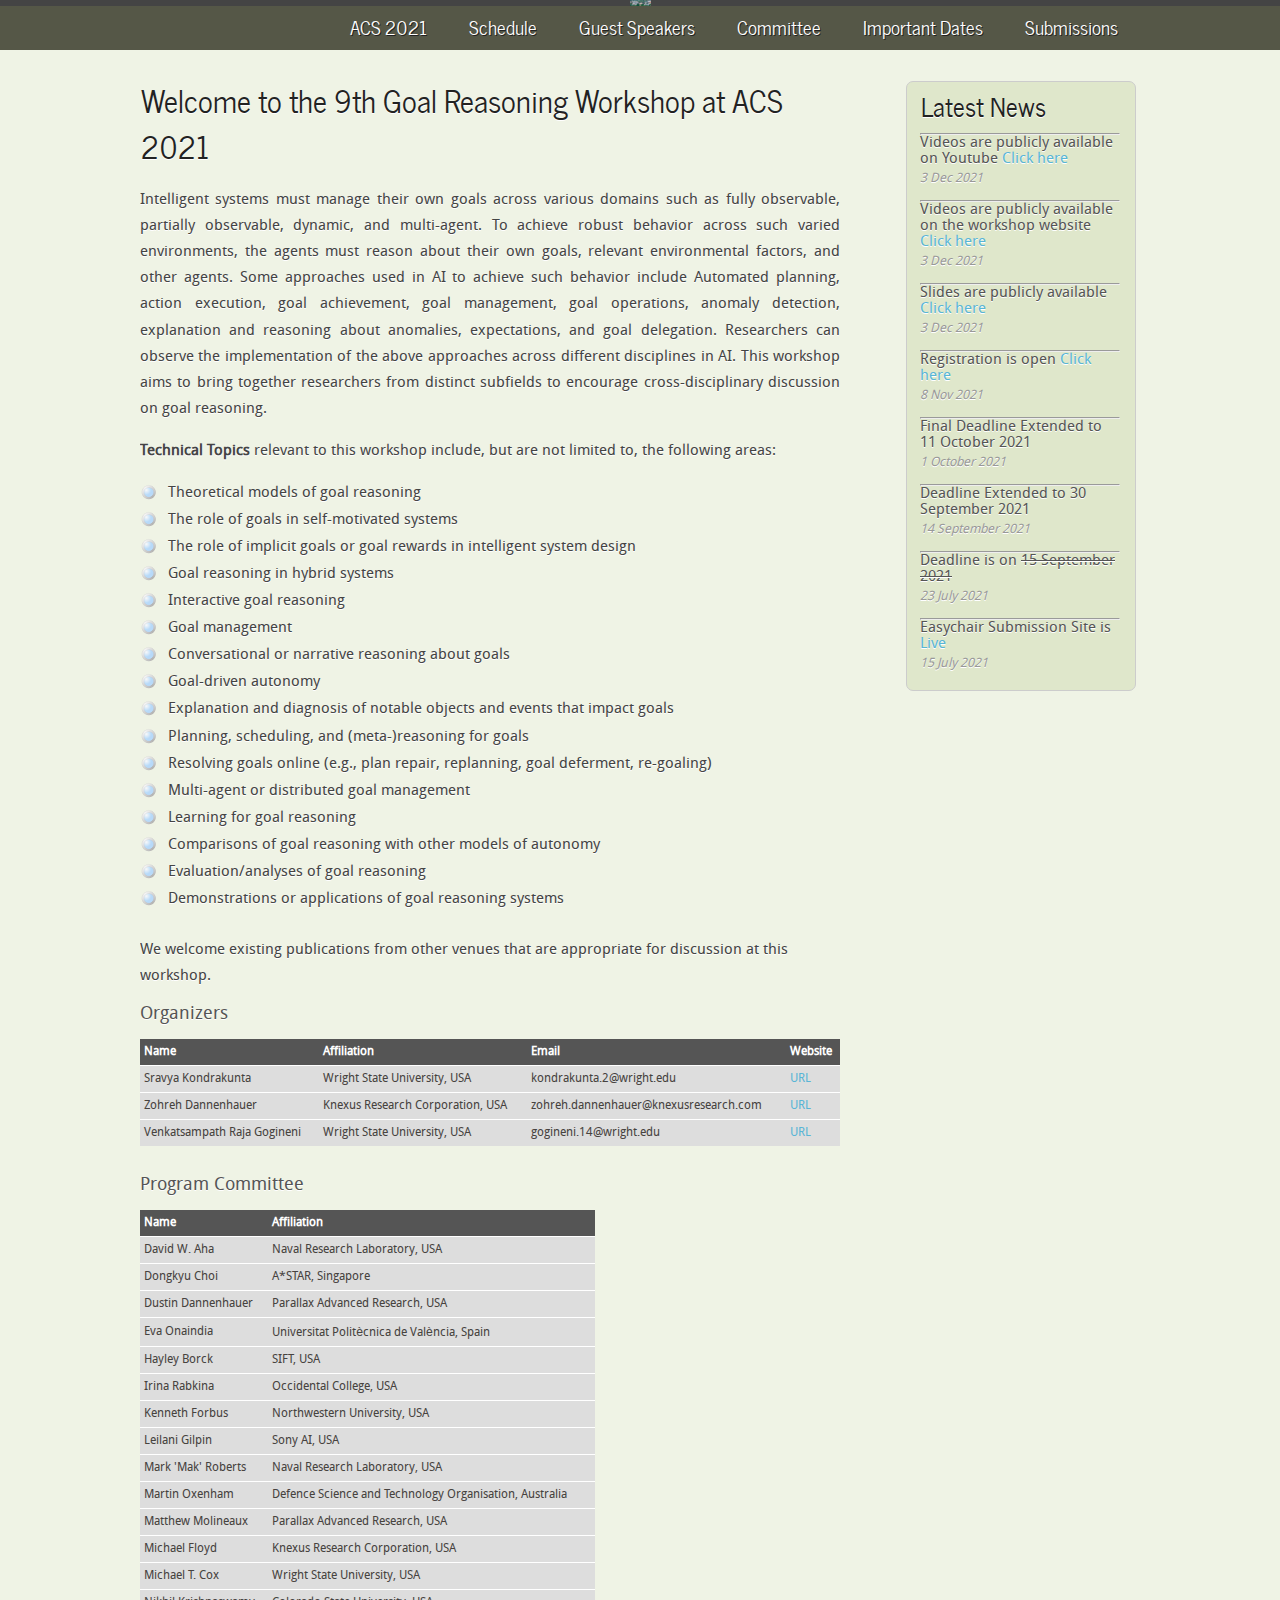
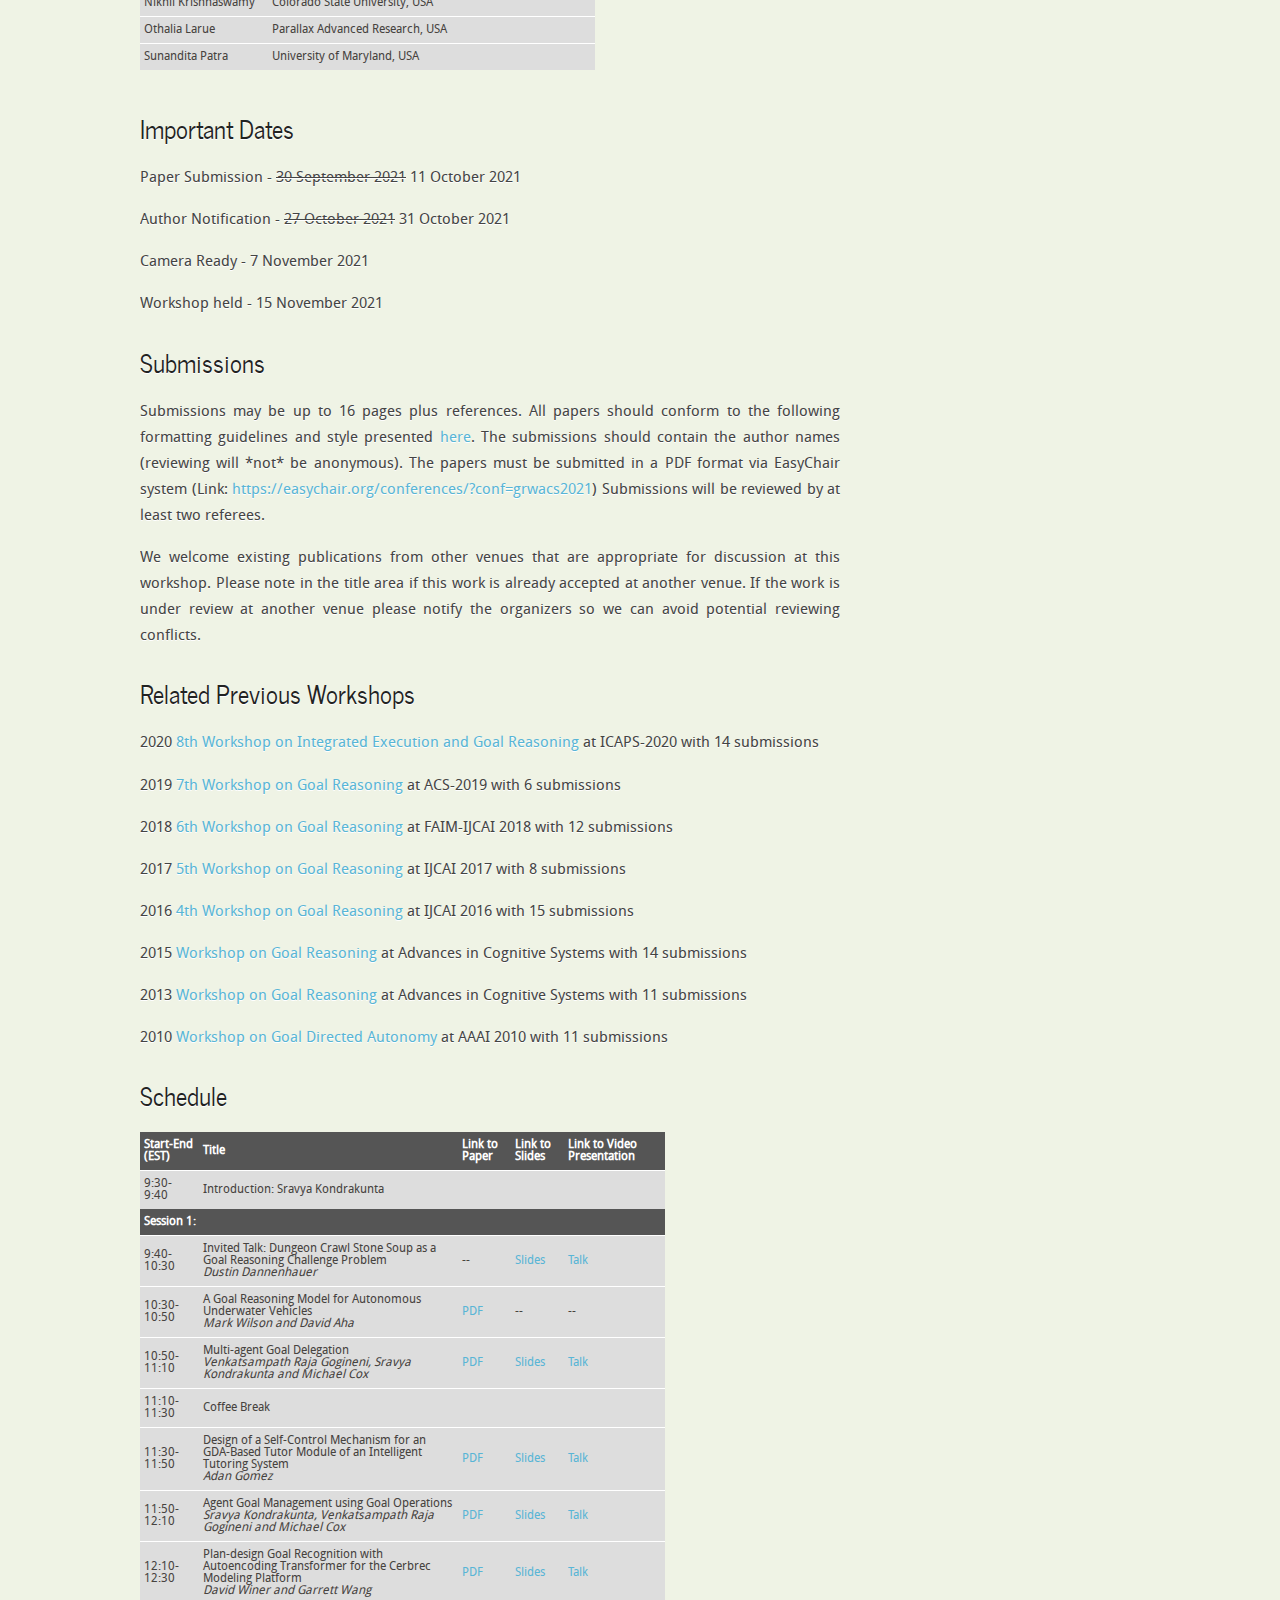
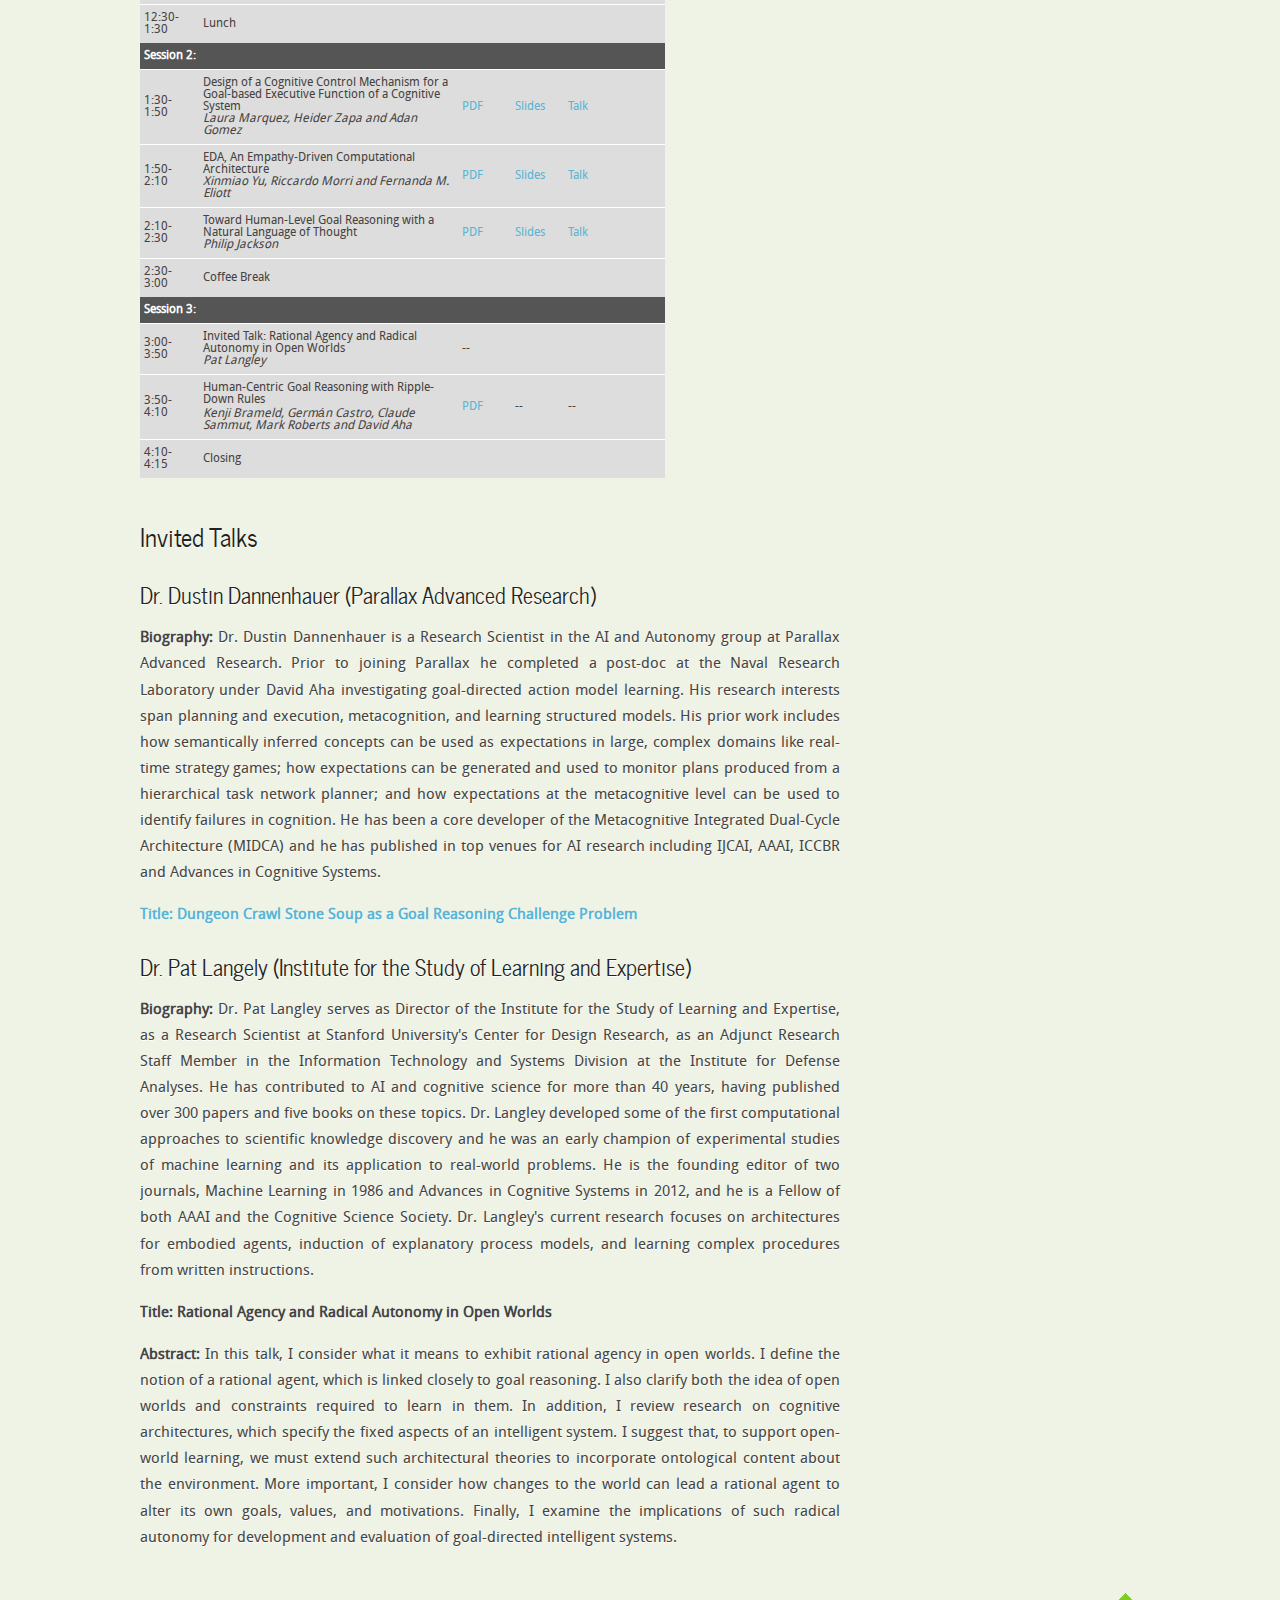
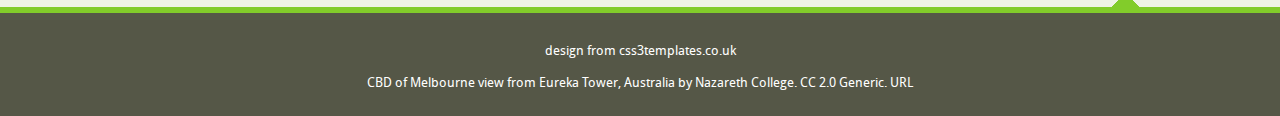
<file: index.html>
<!DOCTYPE HTML>
<html>

<head>
    <title>9th Goal Reasoning Workshop</title>
    <meta name="description" content="website description"/>
    <meta name="keywords" content="Goal Reasoning; "/>
    <meta http-equiv="content-type" content="text/html; charset=UTF-8"/>
    <link rel="stylesheet" type="text/css" href="css/style.css"/>
    <!-- modernizr enables HTML5 elements and feature detects -->
    <script type="text/javascript" src="js/modernizr-1.5.min.js"></script>
</head>

<body>
<div id="main">
    <header>
        <div id="logo">
            <div id="logo_text">
                <!-- class="logo_colour", allows you to change the colour of the text -->
                <!-- <h1><a href="index.html"><span class="logo_colour">Goal Reasoning Workshop</span></a></h1> -->
            </div>
        </div>
        <nav>
            <div id="menu_container">
                <ul class="sf-menu" id="nav">
                    <li><a href="http://www.cogsys.org/conference/2021">ACS 2021</a></li>
                    <li><a href="#schedule">Schedule</a></li>
                    <li><a href="#speakers">Guest Speakers</a></li>
                    <!--<li><a href="#proceedings">Proceedings</a></li>-->
                    <li><a href="#committee">Committee</a></li>
                    <li><a href="#dates">Important Dates</a></li>
                    <li><a href="#submissions">Submissions</a></li>
                </ul>
            </div>
        </nav>
    </header>
    <div id="site_content">
        <div id="sidebar_container">
            <div class="sidebar">
                <h3>Latest News</h3>
                <!--h4>Room Location is <b>32-155</b>, first floor, Stata Center</h4>
                <h5>1 Aug 2019</h5>
                <hr>
                <h4>Papers now available, see Schedule below</h4>
                <h5>1 Aug 2019</h5>
                <hr>
                <h4>Mark Burstein and Matthias Scheutz Confirmed for Invited Speakers</h4>
                <h5>25 July 2019</h5>
                <hr>
                <h4>Tentative Schedule Posted</h4>
                <h5>25 July 2019</h5>
                <hr>
                <h4>Camera Ready Deadline extended to 31 July 2019</h4>
                <h5>24 July 2019</h5>
                <hr>
                <h4>Deadline extended to 3 July 2019</h4>
                <h5>26 June 2019</h5>-->
                <hr>
                <h4>Videos are publicly available on Youtube<a href="https://www.youtube.com/channel/UCnauiOznBbCn9mly60XgY9g"> Click here</a></h4>
                <h5>3 Dec 2021</h5>
                <hr>
                <h4>Videos are publicly available on the workshop website<a href="#schedule"> Click here</a></h4>
                <h5>3 Dec 2021</h5>
                <hr>
                <h4>Slides are publicly available <a href="#schedule"> Click here</a></h4>
                <h5>3 Dec 2021</h5>
                <hr>
                <h4>Registration is open <a href="https://urldefense.com/v3/__https://advancesincognitivesystems.github.io/acs2021/__;!!On18fmf1aQ!mvSw4cLcSR2j5vxnFTzWzlGx-La5AngOTdoXA3b_nwiPHyj-gQPc_s3k7x3lp5xzMjE2$"> Click here</a></h4>
                <h5>8 Nov 2021</h5>
                <hr>
                <h4>Final Deadline Extended to 11 October 2021</h4>
                <h5>1 October 2021</h5>
                <hr>
                <h4>Deadline Extended to 30 September 2021</h4>
                <h5>14 September 2021</h5>
                <hr>
                <h4>Deadline is on <strike>15 September 2021</strike></h4>
                <h5>23 July 2021</h5>
                <hr>
                <h4>Easychair Submission Site is <a href="#submissions">Live</a></h4>
                <h5>15 July 2021</h5>
            </div>
        </div>

        <div class="content">
            <a name="welcome"></a>
            <h1>Welcome to the 9th Goal Reasoning Workshop at ACS 2021</h1>

            <p align="justify"> Intelligent systems must manage their own goals across various domains such as fully observable, partially observable, dynamic, and multi-agent. To achieve robust behavior across such varied environments, the agents must reason about their own goals, relevant environmental factors, and other agents. Some approaches used in AI to achieve such behavior include Automated planning, action execution, goal achievement, goal management, goal operations, anomaly detection, explanation and reasoning about anomalies, expectations, and goal delegation. Researchers can observe the implementation of the above approaches across different disciplines in AI. This workshop aims to bring together researchers from distinct subfields to encourage cross-disciplinary discussion on goal reasoning. </p>

            <p><b>Technical Topics</b> relevant to this workshop include, but are not limited to, the following areas:</p>
            <ul>
                <li>Theoretical models of goal reasoning</li>
                <li>The role of goals in self-motivated systems</li>
                <li>The role of implicit goals or goal rewards in intelligent system design</li>
                <li>Goal reasoning in hybrid systems</li>
                <li>Interactive goal reasoning</li>
                <li>Goal management</li>
                <li>Conversational or narrative reasoning about goals</li>
                <li>Goal-driven autonomy</li>
                <li>Explanation and diagnosis of notable objects and events that impact goals</li>
                <li>Planning, scheduling, and (meta-)reasoning for goals</li>
                <li>Resolving goals online (e.g., plan repair, replanning, goal deferment, re-goaling)</li>
                <li>Multi-agent or distributed goal management</li>
                <li>Learning for goal reasoning</li>
                <li>Comparisons of goal reasoning with other models of autonomy</li>
                <li>Evaluation/analyses of goal reasoning</li>
                <li>Demonstrations or applications of goal reasoning systems</li>
            </ul>

            <p>We welcome existing publications from other venues that are appropriate for discussion at this workshop. </p>

            <!--p>&nbsp;&nbsp;&nbsp;&nbsp;<u>Systems</u><p>
            <ul>
                <li>Goals in self-motivated systems, hybrid systems, Belief-Desire-Intention systems, or Goal-Driven Autonomy</li>
                <li>Multi-agent or distributed goal management</li>
                <li>Demonstrations or applications of goal reasoning systems</li>
            </ul>
            <p>&nbsp;&nbsp;&nbsp;&nbsp;<u>Human Interaction</u><p>
            <ul>
                <li>Interactive goal reasoning, human-machine goal reasoning</li>
                <li>Conversational or narrative reasoning about goals</li>
                <li>Explanation and diagnosis of notable objects or events impacting goals</li>
            </ul>
            <ul>
                <li>Theoretical models of goal reasoning</li>
                <li>The role of goals in self-motivated systems</li>
                <li>The role of implicit goals or goal rewards in intelligent system design</li>
                <li>Goal reasoning in hybrid systems</li>
                <li>Interactive goal reasoning</li>
                <li>Goal reasoning in humans</li>
                <li>Goal management</li>
                <li>Goal formulation</li>
                <li>Goal prioritization</li>
                <li>Conversational or narrative reasoning about goals</li>
                <li>Belief-Desire-Intention</li>
                <li>Goal-driven autonomy</li>
                <li>Explanation and diagnosis of notable objects and events that impact goals</li>
                <li>Goal achievement through planning and scheduling</li>
                <li>Metareasoning about goals</li>
                <li>Resolving goals online (e.g., plan repair, replanning, goal deferment, re-goaling)</li>
                <li>Multi-agent and distributed goal management</li>
                <li>Learning for goal reasoning</li>
                <li>Comparisons of goal reasoning with other models of autonomy</li>
                <li>Evaluation/analyses of goal reasoning</li>
                <li>Demonstrations or applications of goal reasoning systems</li>
                <li>Relationship between Goals and Reward/Value Functions</li>
            </ul>

            <p><b>We welcome existing publications from other venues that are appropriate for discussion at this
                workshop.</b></p-->

            <a name="committee"></a>

            <h4>Organizers</h4>
            <table style="width:100%; border-spacing:0;">
                <tr>
                    <th>Name</th>
                    <th>Affiliation</th>
                    <th>Email</th>
                    <th>Website</th>
                </tr>
                <tr>
                    <td>Sravya Kondrakunta</td>
                    <td> Wright State University, USA</td>
                    <td> kondrakunta.2@wright.edu</td>
                    <td><a href="http://www.airnd.org/sravya/">URL</a></td>
                </tr>
                <tr>
                    <td>Zohreh Dannenhauer</td>
                    <td> Knexus Research Corporation, USA</td>
                    <td> zohreh.dannenhauer@knexusresearch.com</td>
                    <td><a href="http://www.zohrehdannenhauer.com/">URL</a></td>
                </tr>
                <tr>
                    <td>Venkatsampath Raja Gogineni</td>
                    <td> Wright State University, USA</td>
                    <td> gogineni.14@wright.edu</td>
                    <td><a href="https://www.linkedin.com/in/sampath-gogineni">URL</a></td>
                </tr>
            </table>

            <h4>Program Committee</h4>
            <table style="width:65%; border-spacing:0;">
                <tr>
                    <th>Name</th>
                    <th>Affiliation</th>
                </tr>
                <tr><td>David W. Aha</td><td> Naval Research Laboratory, USA</td></tr>
                <tr><td>Dongkyu Choi</td><td> A*STAR, Singapore</td></tr>
                <tr><td>Dustin Dannenhauer</td><td> Parallax Advanced Research, USA</td></tr>
                <tr><td>Eva Onaindia</td><td> Universitat Politècnica de València, Spain</td></tr>
                <tr><td>Hayley Borck</td><td> SIFT, USA</td></tr>
                <tr><td>Irina Rabkina</td><td> Occidental College, USA</td></tr>
                <tr><td>Kenneth Forbus</td><td> Northwestern University, USA</td></tr>
                <tr><td>Leilani Gilpin</td><td> Sony AI, USA</td></tr>
                <tr><td>Mark 'Mak' Roberts</td><td> Naval Research Laboratory, USA</td></tr>
                <tr><td>Martin Oxenham</td><td> Defence Science and Technology Organisation, Australia</td></tr>
                <tr><td>Matthew Molineaux</td><td> Parallax Advanced Research, USA</td></tr>
                <tr><td>Michael Floyd</td><td> Knexus Research Corporation, USA</td></tr>
                <tr><td>Michael T. Cox</td><td> Wright State University, USA</td></tr>
                <tr><td>Nikhil Krishnaswamy</td><td> Colorado State University, USA</td></tr>
                <tr><td>Othalia Larue</td><td> Parallax Advanced Research, USA</td></tr>
                <tr><td>Sunandita Patra</td><td> University of Maryland, USA</td></tr>

                <!--tr><td>Martin Oxenham</td><td>DSTG, Australia</td></tr>
                <tr><td>Rafael Bordini</td><td>PUCRS, Brazil</td></tr>
                <tr><td>Mark Burstein</td><td>SIFT, USA</td></tr>
                <tr><td>Ron Alford</td><td> MITRE Corporation, USA</td></tr>
                <tr><td>Mehdi Dastani</td><td>Utrecht University, The Netherlands</td></tr>
                <tr><td>Matthew Klenk</td><td> Palo Alto Research Center, USA</td></tr>
                <tr><td>John-Jules Meyer</td><td>Utrecht University, The Netherlands</td></tr>
                <tr><td>Neil Yorke-Smith</td><td>TU Delft, The Netherlands</td></tr>
                <tr><td>Vikas Shivashankar</td><td>Amazon Robotics, USA</td></tr>
                <tr><td>Michael Floyd</td><td>Knexus Research Corporation</td></tr>
                <tr><td>Ugur Kuter</td><td>SIFT, USA</td></tr-->
            </table>

            <a name="dates"></a>
            <h2>Important Dates</h2>
            <p>Paper Submission - <strike>30 September 2021</strike> 11 October 2021</p>
            <!--p>Paper Submission - <strike>20 June 2019</strike> 3 July 2019</p>
            <p>Paper Submission - <strike>April 23, 2018</strike> <b>EXTENDED May 15, 2017</b></p> -->
            <p>Author Notification - <strike>27 October 2021</strike> 31 October 2021 </p>
            <!--P><i>Notifications may be provided earlier than July 12th if needed, please email the organizers to request early notification.</i></P-->
            <!-- <p>Author Notification - <strike>June 5, 2017</strike> <b>EXTENDED June 9, 2017</b></p> -->
            <p>Camera Ready - 7 November 2021</p>
            <p>Workshop held - 15 November 2021</p>

            <a name="submissions"></a>
            <h2>Submissions</h2>
            <!--p>Submissions should follow the ACS formatting requirements except (1) the submissions should contain the
                author names (reviewing will *not* be anonymous) and (2) the page limit is <strike>8 pages</strike> 12 pages plus one page for
                references so authors have space to address reviewer comments as needed. Formatting style files are
                found <a href="http://www.cogsys.org/formatting">here</a>. </p>
            <p>Submissions will be accepted through easychair: <a href="https://easychair.org/conferences/?conf=grw19">https://easychair.org/conferences/?conf=grw19</a>
            </p>
            <p>Camera Ready: To submit your final version, go to your submission page on easy chair and click "Update File" in the menu at the upper left.</p-->
            <p align="justify"> Submissions may be up to 16 pages plus references. All papers should conform to the following formatting guidelines and style presented <a href= "http://www.cogsys.org/format/">here</a>. The submissions should contain the author names (reviewing will *not* be anonymous). The papers must be submitted in a PDF format via EasyChair system (Link: <a href="https://easychair.org/conferences/?conf=grwacs2021">https://easychair.org/conferences/?conf=grwacs2021</a>) Submissions will be reviewed by at least two referees. </p>

            <p align="justify"> We welcome existing publications from other venues that are appropriate for discussion at this workshop. Please note in the title area if this work is already accepted at another venue. If the work is under review at another venue please notify the organizers so we can avoid potential reviewing conflicts.
            </p>


            <a name="previous"></a>
            <h2>Related Previous Workshops</h2>

            <p>2020 <a href="https://icaps20subpages.icaps-conference.org/workshops/intex/" target="_blank">8th Workshop on Integrated Execution and Goal Reasoning</a> at ICAPS-2020 with 14 submissions</p>

            <p>2019 <a href="https://dtdannen.github.io/acs2019grw/#proceedings" target="_blank">7th Workshop on Goal Reasoning</a> at ACS-2019 with 6 submissions</p>

            <p>2018 <a href="https://dtdannen.github.io/faim2018grw/" target="_blank">6th Workshop on Goal Reasoning</a> at FAIM-IJCAI 2018 with 12 submissions</p>

            <p>2017 <a href="http://makro.ink/ijcai2017grw/" target="_blank">5th Workshop on Goal Reasoning</a> at IJCAI 2017 with 8 submissions</p>

            <p>2016 <a href="http://makro.ink/ijcai2016grw/" target="_blank">4th Workshop on Goal Reasoning</a> at IJCAI 2016 with 15 submissions</p>

            <p>2015 <a href="http://web.archive.org/web/20150717190351/http:/www.cc.gatech.edu/~svattam/goal-reasoning" target="_blank">Workshop on Goal Reasoning</a> at Advances in Cognitive Systems with 14 submissions</p>

            <p>2013 <a href="http://web.archive.org/web/20150910111325/http:/mcox.org/g-reason/" target="_blank">Workshop on Goal Reasoning</a> at Advances in Cognitive Systems with 11 submissions</p>

            <p>2010 <a href="http://web.archive.org/web/20150912164137/http:/home.earthlink.net/~dwaha/research/meetings/aaai10-gda/" target="_blank">Workshop on Goal Directed Autonomy</a> at AAAI 2010 with 11 submissions</p>


            <a name="schedule"></a>
            <h2>Schedule</h2>
            <table id="schedule" style="width:75%; border-spacing:0;">
                <tr>
                    <th>Start-End (EST)</th>
                    <th>Title</th>
                    <th>Link to Paper</th>
                    <th>Link to Slides</th>
                    <th>Link to Video Presentation</th>
                </tr>
                <tr><td>9:30-9:40</td> <td>	Introduction: Sravya Kondrakunta</td><td></td><td></td><td></td></tr>
                <tr><th colspan="3"><b>Session 1:</b></th><th></th><th></th></tr>
                <tr><td>9:40-10:30</td> <td> Invited Talk: Dungeon Crawl Stone Soup as a Goal Reasoning Challenge Problem<br /><i>Dustin Dannenhauer</i></td><td>--</td><td><a href="slides/invited1_slides.pdf" target="_blank">Slides</a></td><td><a href="https://youtu.be/fVSBKdDVgzY" target="_blank">Talk</a></td></tr>
                <tr><td>10:30-10:50	</td> <td>A Goal Reasoning Model for Autonomous Underwater Vehicles<br /><i>Mark Wilson and David Aha</i></td><td><a href="papers/Paper_7.pdf" target="_blank">PDF</a></td><td>--</td><td>--</td></tr>
                <tr><td>10:50-11:10</td> <td>	Multi-agent Goal Delegation <br /><i>Venkatsampath Raja Gogineni, Sravya Kondrakunta and Michael Cox</i></td><td><a href="papers/Paper_6.pdf" target="_blank">PDF</a></td><td><a href="slides/paper6_slides.pdf" target="_blank">Slides</a></td><td><a href="https://youtu.be/XP9_OvzeTjY" target="_blank">Talk</a></td></tr>
                <tr><td>11:10-11:30</td> <td>	Coffee Break	</td><td></td><td></td><td></td></tr>
                <tr><td>11:30-11:50</td> <td>Design of a Self-Control Mechanism for an GDA-Based Tutor Module of an Intelligent Tutoring System <br /><i>Adan Gomez</i> </td><td><a href="papers/Paper_8.pdf" target="_blank">PDF</a></td><td><a href="slides/paper8_slides.pdf" target="_blank">Slides</a></td><td><a href="https://youtu.be/oRK2hOBW15M" target="_blank">Talk</a></td></tr>
                <tr><td>11:50- 12:10</td> <td>	Agent Goal Management using Goal Operations <br /><i>Sravya Kondrakunta, Venkatsampath Raja Gogineni and Michael Cox</i></td><td><a href="papers/Paper_5.pdf" target="_blank">PDF</a></td><td><a href="slides/paper5_slides.pdf" target="_blank">Slides</a></td><td><a href="https://youtu.be/joS1JHWPWVM" target="_blank">Talk</a></td></tr>
                <tr><td>12:10- 12:30</td> <td>	Plan-design Goal Recognition with Autoencoding Transformer for the Cerbrec Modeling Platform<br /><i>David Winer and Garrett Wang</i></td><td><a href="papers/Paper_2.pdf" target="_blank">PDF</a></td><td><a href="slides/paper2_slides.pdf" target="_blank">Slides</a></td><td><a href="https://youtu.be/xZ08TwbwOzY" target="_blank">Talk</a></td></tr>
                <tr><td>12:30-1:30</td> <td>	Lunch	</td><td></td><td></td><td></td></tr>
                <tr><th colspan="3"><b>Session 2:</b></th><th></th><th></th></tr>
                <tr><td>1:30-1:50</td> <td>Design of a Cognitive Control Mechanism for a Goal-based Executive Function of a Cognitive System<br /><i>Laura Marquez, Heider Zapa and Adan Gomez</i></td><td><a href="papers/Paper_9.pdf" target="_blank">PDF</a></td><td><a href="slides/paper9_slides.pdf" target="_blank">Slides</a></td><td><a href="https://youtu.be/ETnEaFTMDaY" target="_blank">Talk</a></td></tr>
                <tr><td>1:50-2:10</td> <td>EDA, An Empathy-Driven Computational Architecture<br /><i>Xinmiao Yu, Riccardo Morri and Fernanda M. Eliott</i></td><td><a href="papers/Paper_3.pdf" target="_blank">PDF</a></td><td><a href="slides/paper3_slides.pdf" target="_blank">Slides</a></td><td><a href="https://youtu.be/vTV-X_NdBxI" target="_blank">Talk</a></td></tr>
                <tr><td>2:10-2:30</td> <td>	Toward Human-Level Goal Reasoning with a Natural Language of Thought <br /><i>Philip Jackson</i></td><td><a href="papers/Paper_1.pdf" target="_blank">PDF</a></td><td><a href="slides/paper3_slides.pdf" target="_blank">Slides</a></td><td><a href="https://youtu.be/66NSLLcSdc4" target="_blank">Talk</a></td></tr>
                <tr><td>2:30-3:00</td> <td>Coffee Break	</td><td></td><td></td><td></td></tr>
                <tr><th colspan="3"><b>Session 3:</b></th><th></th><th></th></tr>
                <tr><td>3:00-3:50</td> <td>Invited Talk: Rational Agency and Radical Autonomy in Open Worlds <br /><i>Pat Langley</i></td><td>--</td><td><!--a href="slides/invited2_slides.pdf" target="_blank">Slides</a--></td><td><!--a href="video_talk/invited2_talk.mp4" target="_blank">Talk</a--></td></tr>
                <tr><td>3:50-4:10</td> <td>Human-Centric Goal Reasoning with Ripple-Down Rules<br /><i>Kenji Brameld, Germán Castro, Claude Sammut, Mark Roberts and David Aha</i></td><td><a href="papers/Paper_4.pdf" target="_blank">PDF</a></td><td>--</td><td>--</td></tr>
                <tr><td>4:10-4:15	</td> <td>Closing	</td><td></td><td></td><td></td></tr>
            </table>


            <!-- A preliminary schedule is available <a href="schedule-preliminary.pdf">here</a>. -->


            <a name="speakers"></a>
            <h2>Invited Talks</h2>
            <h3> Dr. Dustin Dannenhauer (Parallax Advanced Research)</h3>
            <p align="justify"> <b> Biography: </b> Dr. Dustin Dannenhauer is a Research Scientist in the AI and Autonomy group at Parallax Advanced Research. Prior to joining Parallax he completed a post-doc at the Naval Research Laboratory under David Aha investigating goal-directed action model learning. His research interests span planning and execution, metacognition, and learning structured models. His prior work includes how semantically inferred concepts can be used as expectations in large, complex domains like real-time strategy games; how expectations can be generated and used to monitor plans produced from a hierarchical task network planner; and how expectations at the metacognitive level can be used to identify failures in cognition. He has been a core developer of the Metacognitive Integrated Dual-Cycle Architecture (MIDCA) and he has published in top venues for AI research including IJCAI, AAAI, ICCBR and Advances in Cognitive Systems.</p>
            <p><b><a href="https://youtu.be/fVSBKdDVgzY" target="_blank">Title: Dungeon Crawl Stone Soup as a Goal Reasoning Challenge Problem</a></b></p>
            <h3> Dr. Pat Langely (Institute for the Study of Learning and Expertise)</h3>
            <p align="justify"> <b> Biography: </b> Dr. Pat Langley serves as Director of the Institute for the Study of Learning and Expertise, as a Research Scientist at Stanford University's Center for Design Research, as an Adjunct Research Staff Member in the Information Technology and Systems Division at the Institute for Defense Analyses. He has contributed to AI and cognitive science for more than 40 years, having published over 300 papers and five books on these topics. Dr. Langley developed some of the first computational approaches to scientific knowledge discovery and he was an early champion of experimental studies of machine learning and its application to real-world problems. He is the founding editor of two journals, Machine Learning in 1986 and Advances in Cognitive Systems in 2012, and he is a Fellow of both AAAI and the Cognitive Science Society. Dr. Langley's current research focuses on architectures for embodied agents, induction of explanatory process models, and learning complex procedures from written instructions.</p>
            <p><b>Title: Rational Agency and Radical Autonomy in Open Worlds</b></p>
            <p align="justify"> <b> Abstract: </b> In this talk, I consider what it means to exhibit rational agency in open worlds. I define the notion of a rational agent, which is linked closely to goal reasoning. I also clarify both the idea of open worlds and constraints required to learn in them. In addition, I review research on cognitive architectures, which specify the fixed aspects of an intelligent system. I suggest that, to support open-world learning, we must extend such architectural theories to incorporate ontological content about the environment. More important, I consider how changes to the world can lead a rational agent to alter its own goals, values, and motivations. Finally, I examine the implications of such radical autonomy for development and evaluation of goal-directed intelligent systems.</p>
            
            <!--h3>Mark Burstein (SIFT LLC)</h3>
                    <p><b>Title: Goal Reasoning for Collaboration</b></p>
            <h3>Matthias Scheutz (Tufts University)</h3>
                    <p>More details forthcoming...</p-->

            <!--h2>Invited Talk</h2>

            <h3>Wheeler Ruml - Goal Reasoning as Multilevel Planning</h3>
            <p>Abstract: Goal reasoning is an essential ability for many autonomous agents.  Some agent architectures go so far as to include a dedicated goal reasoning module.  In this talk, I'll present an alternative.  Much of the behavior we see as goal reasoning can arise from what I would call planning.  I'll provide an example of how a modern planner can handle dynamic partially-observable stochastic adversarial domains without an explicit goal reasoning module.  Then I'll sketch some ideas about how some aspects of goal reasoning might be seen as interactions between planners operating at different levels.</p-->

            <!-- <p> Abstract: This  talk aims to help bridge between two communities: the Goal Reasoning  community, and the Engineering Multi-Agent Systems (EMAS) community. I  discuss broadly the different perspectives and assumptions adopted by  the two communities, and then proceed to discuss a range of relevant  work in the EMAS community. This includes both pointing out some key  relevant papers (by others) in the EMAS community, and discussing some  of my own relevant prior work. In particular, I discuss work on  representing goals, on managing interactions between concurrent goals,  and on how to select between different options for attaining a goal. I  finish by posing some challenges to the Goal Reasoning community. -->
            <!--</p>-->

            <!--<h3> Michael Floyd - Goal Reasoning in Support of Human-Robot Teams </h3> -->

            <!--<p> Abstract: Goal Reasoning allows agents to reason about their goals and  dynamically modify them in response to opportunistic situations or  unexpected events. Goal selection and modification is typically  influenced by the environment (e.g., unexpected environment changes) or  the agent's self-evaluation (e.g., detecting plan or action failures,  reevaluating the utility of goals). Our work focuses on goal reasoning  agents that operate in environments with other intelligent agents (e.g.,  teammates, adversaries, or neutral agents) and, therefore, need to  consider the goals and motivations of these other agents when selecting  their own goals. More specifically, we consider agents that are members  of human-robot (or human-agent) teams. We have developed several  techniques that allow an agent to successfully integrate into a team,  including the ability to recognize the plans and goals of other agents,  modify an agent's goals in response to a detected change in teammates'  goals, coordinate with teammates on multi-agent tactics, and incorporate  teammate preferences during goal selection. Our Goal Reasoning agents  have been used to control autonomous ground vehicles and autonomous  aerial vehicles that are members of human-robot teams in simulated  scenarios. Additionally, preliminary results show that humans respond  positively to having a Goal Reasoning agent as a teammate. -->
            <!--</p>-->


            <!--<a name="proceedings"></a>
            <h2>Proceedings</h2>
            TBD -->
            <!-- The papers can be downloaded as a single zip file <a href="ijcai2017grw_papers.zip">here</a>. -->
            <!-- <p>Invited Talk: David Aha <br> -->
            <!-- <a href="">presentation</a>-\-> -->
            <!-- </p> -->
            <!-- <p>Invited Talk: Sebastian Sardina <br> -->
            <!-- <a href="talks/sardina-talk.pdf">presentation</a> -->
            <!-- </p> -->

            <!-- <\***************************\->	 -->
            <!-- <p>Zohreh Alavi and Michael Cox. <br> -->
            <!-- Rationale-based Visual Planning Monitors <br> -->
            <!-- <a href="papers/alaviCox.rationaleBasedVisual.pdf">paper</a> -->
            <!-- <a href="talks/alavi-talk.pdf">presentation</a> -->
            <!-- </p> -->

        </div>
    </div>
    <div id="scroll">
        <a title="Scroll to the top" class="top" href="#"><img src="images/top.png" alt="top"/></a>
    </div>
    <footer>
        <p><a href="http://www.css3templates.co.uk">design from css3templates.co.uk</a></p>
        <p> CBD of Melbourne view from Eureka Tower, Australia by Nazareth College. CC 2.0 Generic. <a
                href="https://commons.wikimedia.org/wiki/File:CBD_Melbourne.jpg">URL</a></p>

    </footer>
</div>
<!-- javascript at the bottom for fast page loading -->
<script type="text/javascript" src="js/jquery.js"></script>
<script type="text/javascript" src="js/jquery.easing-sooper.js"></script>
<script type="text/javascript" src="js/jquery.sooperfish.js"></script>
<script type="text/javascript">
    $(document).ready(function() {
      $('ul.sf-menu').sooperfish();
      $('.top').click(function() {$('html, body').animate({scrollTop:0}, 'fast'); return false;});
    });

</script>
</body>
</html>
</file>
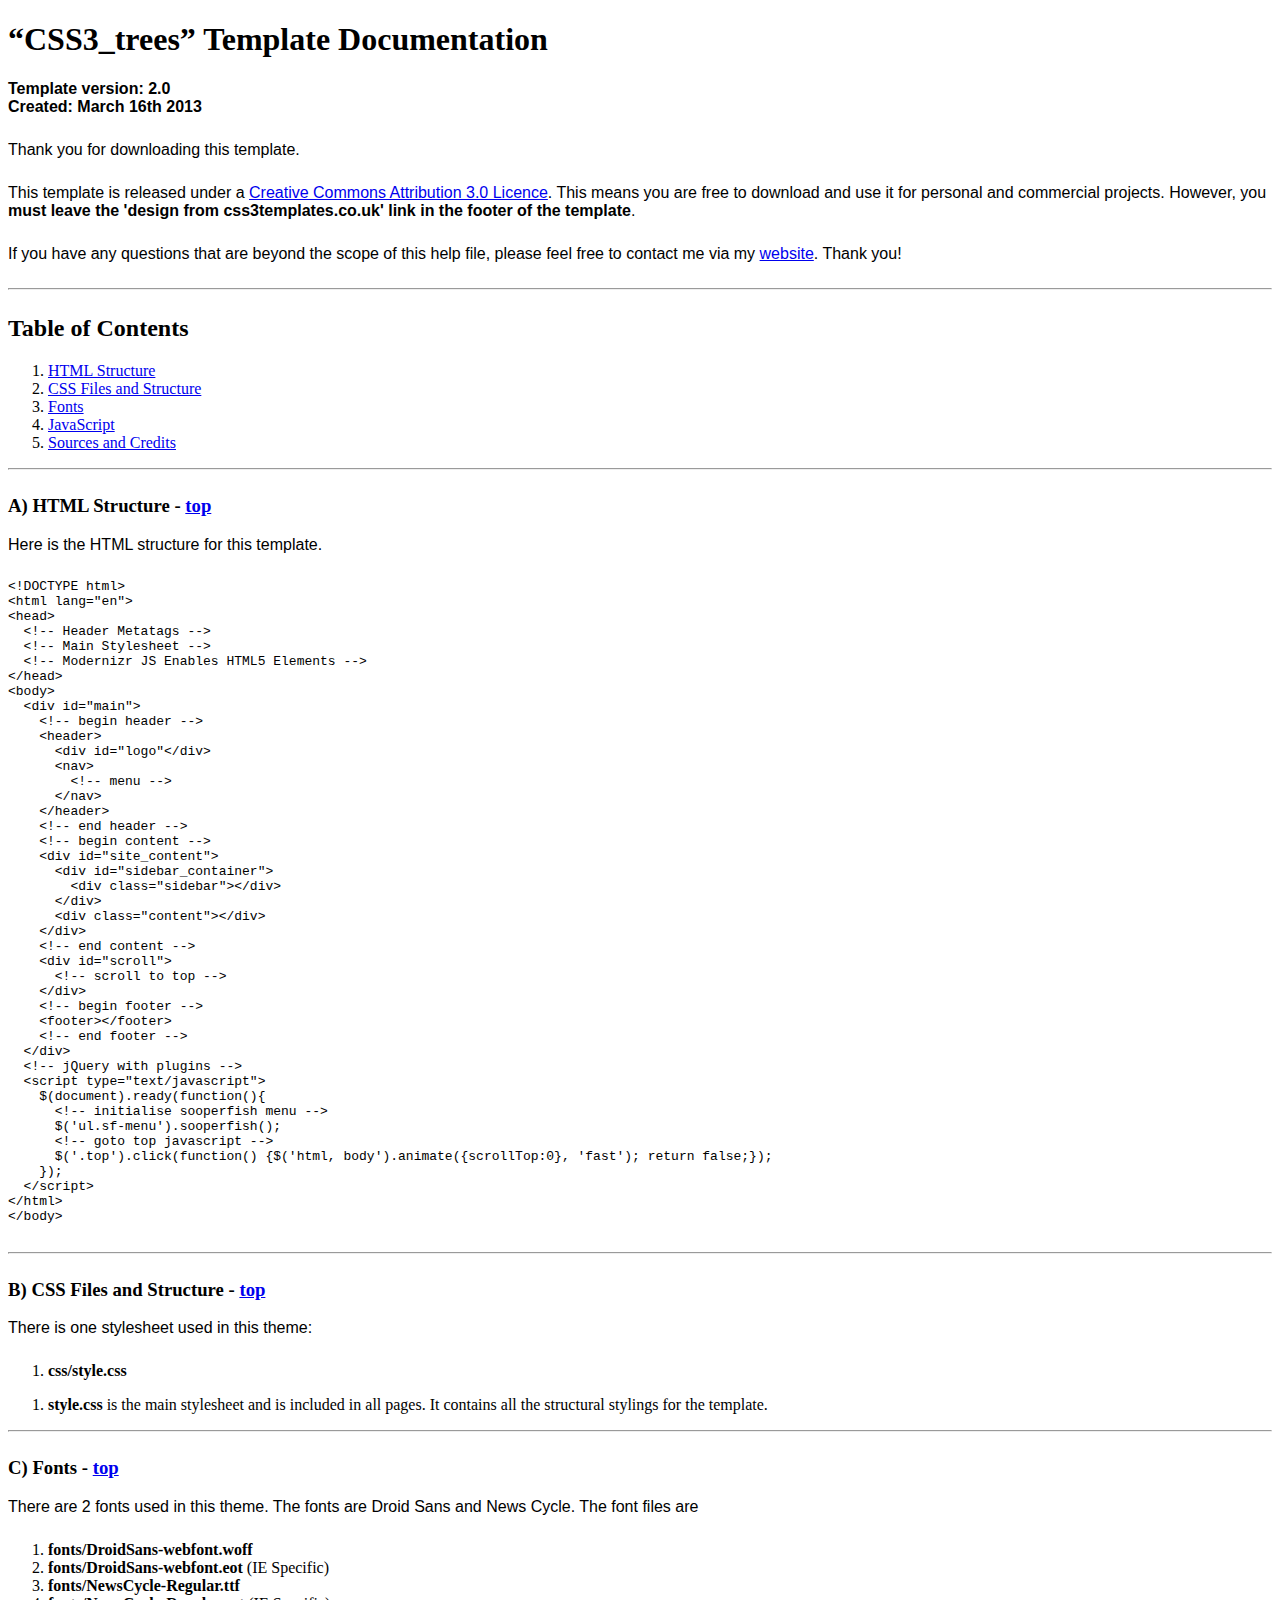
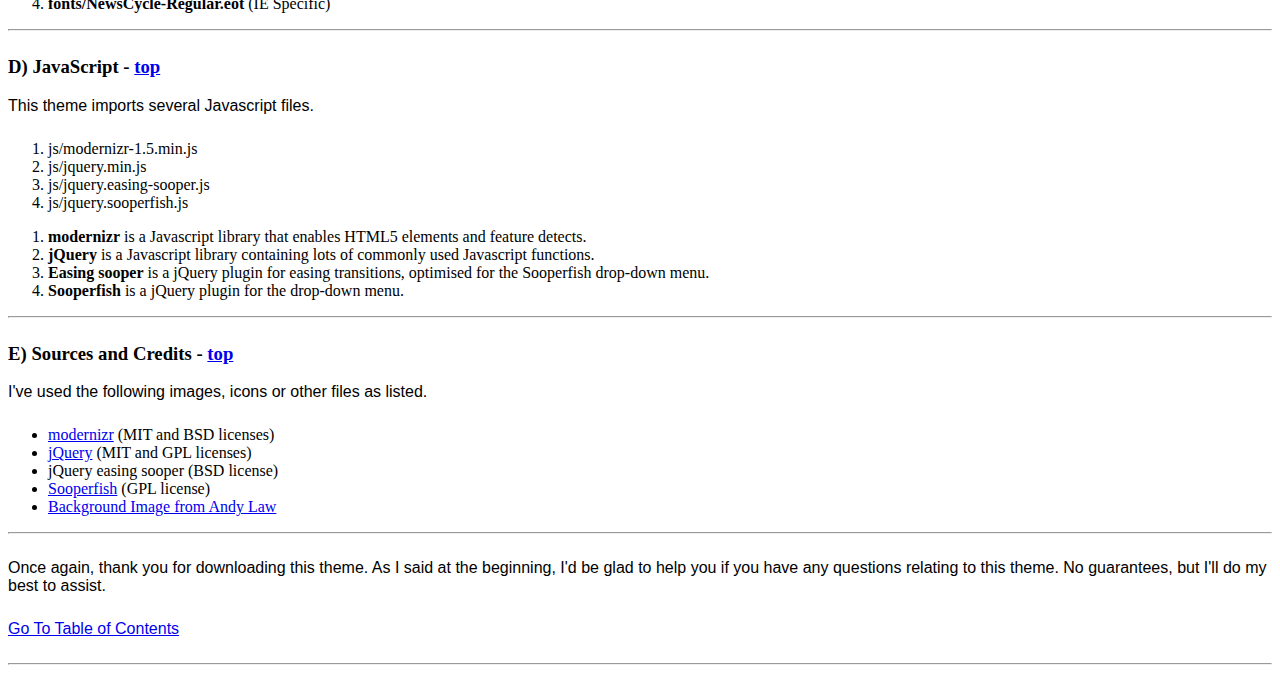
<file: documentation/index.html>
<!DOCTYPE HTML>
<html>
  <meta http-equiv="content-type" content="text/html;charset=utf-8">
  <title>CSS3_trees Template</title>
  <style type="text/css" media="screen">
    p, table, hr, .box { font-family: arial; margin-bottom:25px; }
    .box p { margin-bottom:10px; }
  </style>
</head>


<body>
  <div>

    <h1>&ldquo;CSS3_trees&rdquo; Template Documentation</h1>

    <p><strong>Template version: 2.0<br />Created: March 16th 2013</strong></p>

    <div>
      <p>Thank you for downloading this template.</p>
      <p>This template is released under a <a href="http://creativecommons.org/licenses/by/3.0">Creative Commons Attribution 3.0 Licence</a>. This means you are free to download and use it for personal and commercial projects. However, you <strong>must leave the 'design from css3templates.co.uk' link in the footer of the template</strong>.</p>
      <p>If you have any questions that are beyond the scope of this help file, please feel free to contact me via my <a href="http://www.css3templates.co.uk">website</a>. Thank you!</p>
    </div>

    <hr>

    <h2 id="toc">Table of Contents</h2>
    <ol>
      <li><a href="#htmlStructure">HTML Structure</a></li>
      <li><a href="#cssFiles">CSS Files and Structure</a></li>
      <li><a href="#fontFiles">Fonts</a></li>
      <li><a href="#javascript">JavaScript</a></li>
      <li><a href="#credits">Sources and Credits</a></li>
    </ol>

    <hr>

    <h3 id="htmlStructure"><strong>A) HTML Structure</strong> - <a href="#toc">top</a></h3>
    <p>Here is the HTML structure for this template.</p>

    <pre>
&lt;!DOCTYPE html&gt;
&lt;html lang=&quot;en&quot;&gt;
&lt;head&gt;
  &lt;!-- Header Metatags --&gt;
  &lt;!-- Main Stylesheet --&gt;
  &lt;!-- Modernizr JS Enables HTML5 Elements --&gt;
&lt;/head&gt;
&lt;body&gt;
  &lt;div id=&quot;main&quot;&gt;
    &lt;!-- begin header --&gt;
    &lt;header&gt;
      &lt;div id=&quot;logo&quot;&lt;/div&gt;
      &lt;nav&gt;
        &lt;!-- menu --&gt;
      &lt;/nav&gt;
    &lt;/header&gt;
    &lt;!-- end header --&gt;
    &lt;!-- begin content --&gt;
    &lt;div id=&quot;site_content&quot;&gt;
      &lt;div id=&quot;sidebar_container&quot;&gt;
        &lt;div class=&quot;sidebar&quot;&gt;&lt;/div&gt;
      &lt;/div&gt;
      &lt;div class=&quot;content&quot;&gt;&lt;/div&gt;
    &lt;/div&gt;
    &lt;!-- end content --&gt;
    &lt;div id=&quot;scroll&quot;&gt;
      &lt;!-- scroll to top --&gt;
    &lt;/div&gt;
    &lt;!-- begin footer --&gt;
    &lt;footer&gt;&lt;/footer&gt;
    &lt;!-- end footer --&gt;
  &lt;/div&gt;
  &lt;!-- jQuery with plugins --&gt;
  &lt;script type=&quot;text/javascript&quot;&gt;
    $(document).ready(function(){
      &lt;!-- initialise sooperfish menu --&gt;
      $('ul.sf-menu').sooperfish();
      &lt;!-- goto top javascript --&gt;
      $('.top').click(function() {$('html, body').animate({scrollTop:0}, 'fast'); return false;});
    });
  &lt;/script&gt;
&lt;/html&gt;
&lt;/body&gt;
    </pre>

    <hr>

    <h3 id="cssFiles"><strong>B) CSS Files and Structure</strong> - <a href="#toc">top</a></h3>

    <p>There is one stylesheet used in this theme:</p>
    <ol>
      <li><b>css/style.css</b></li>
    </ol>

    <ol>
      <li><b>style.css</b> is the main stylesheet and is included in all pages. It contains all the structural stylings for the template.</li>
    </ol>

    <hr>

    <h3 id="fontFiles"><strong>C) Fonts</strong> - <a href="#toc">top</a></h3>

    <p>There are 2 fonts used in this theme. The fonts are Droid Sans and News Cycle. The font files are</p>
    <ol>
      <li><b>fonts/DroidSans-webfont.woff</b></li>
      <li><b>fonts/DroidSans-webfont.eot</b> (IE Specific)</li>
      <li><b>fonts/NewsCycle-Regular.ttf</b></li>
      <li><b>fonts/NewsCycle-Regular.eot</b> (IE Specific)</li>
    </ol>

    <hr>

    <h3 id="javascript"><strong>D) JavaScript</strong> - <a href="#toc">top</a></h3>

    <p>This theme imports several Javascript files.</p>

    <ol>
      <li>js/modernizr-1.5.min.js</li>
      <li>js/jquery.min.js</li>
      <li>js/jquery.easing-sooper.js</li>
      <li>js/jquery.sooperfish.js</li>
    </ol>

    <ol>
      <li><b>modernizr</b> is a Javascript library that enables HTML5 elements and feature detects.</li>
      <li><b>jQuery</b> is a Javascript library containing lots of commonly used Javascript functions.</li>
      <li><b>Easing sooper</b> is a jQuery plugin for easing transitions, optimised for the Sooperfish drop-down menu.</li>
      <li><b>Sooperfish</b> is a jQuery plugin for the drop-down menu.</li>
    </ol>

    <hr>

    <h3 id="credits"><strong>E) Sources and Credits</strong> - <a href="#toc">top</a></h3>

    <p>I've used the following images, icons or other files as listed.

    <ul>
      <li><a href="http://www.modernizr.com">modernizr</a> (MIT and BSD licenses)</li>
      <li><a href="http://www.jquery.com">jQuery</a> (MIT and GPL licenses)</li>
      <li>jQuery easing sooper (BSD license)</li>
      <li><a href="http://archive.plugins.jquery.com/project/SooperFish">Sooperfish</a> (GPL license)</li>
      <li><a href="http://www.creativeswell.net">Background Image from Andy Law</a>
    </ul>

    <hr>

    <p>Once again, thank you for downloading this theme. As I said at the beginning, I'd be glad to help you if you have any questions relating to this theme. No guarantees, but I'll do my best to assist.</p>

    <p><a href="#toc">Go To Table of Contents</a></p>

    <hr>
  </div>
</body>
</html>
</file>
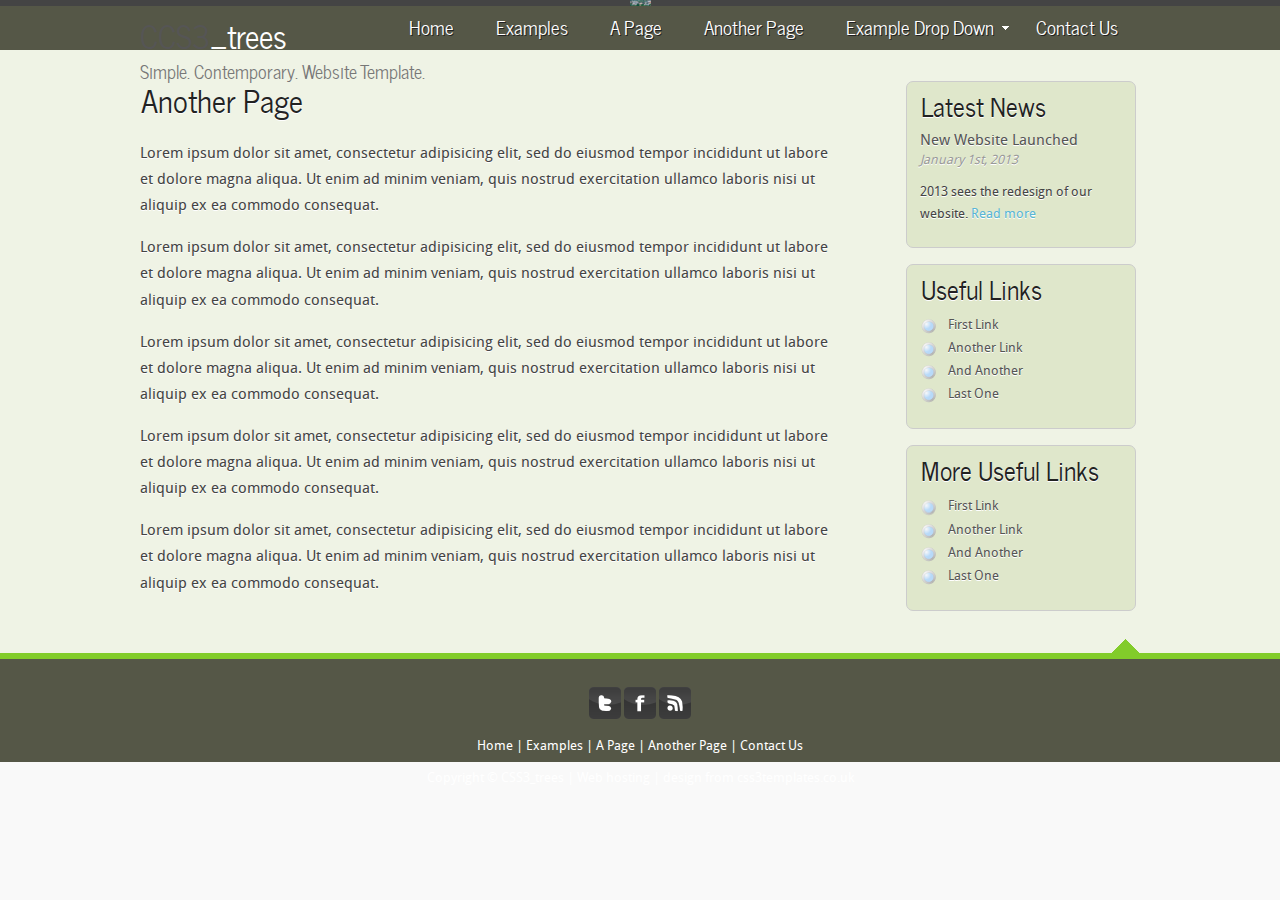
<file: another_page.html>
<!DOCTYPE HTML>
<html>

<head>
  <title>CSS3_trees</title>
  <meta name="description" content="website description" />
  <meta name="keywords" content="website keywords, website keywords" />
  <meta http-equiv="content-type" content="text/html; charset=UTF-8" />
  <link rel="stylesheet" type="text/css" href="css/style.css" />
  <!-- modernizr enables HTML5 elements and feature detects -->
  <script type="text/javascript" src="js/modernizr-1.5.min.js"></script>
</head>

<body>
  <div id="main">
    <header>
      <div id="logo">
        <div id="logo_text">
          <!-- class="logo_colour", allows you to change the colour of the text -->
          <h1><a href="index.html">CCS3<span class="logo_colour">_trees</span></a></h1>
          <h2>Simple. Contemporary. Website Template.</h2>
        </div>
      </div>
      <nav>
        <div id="menu_container">
          <ul class="sf-menu" id="nav">
            <li><a href="index.html">Home</a></li>
            <li><a href="examples.html">Examples</a></li>
            <li><a href="page.html">A Page</a></li>
            <li><a href="another_page.html">Another Page</a></li>
            <li><a href="#">Example Drop Down</a>
              <ul>
                <li><a href="#">Drop Down One</a></li>
                <li><a href="#">Drop Down Two</a>
                  <ul>
                    <li><a href="#">Sub Drop Down One</a></li>
                    <li><a href="#">Sub Drop Down Two</a></li>
                    <li><a href="#">Sub Drop Down Three</a></li>
                    <li><a href="#">Sub Drop Down Four</a></li>
                    <li><a href="#">Sub Drop Down Five</a></li>
                  </ul>
                </li>
                <li><a href="#">Drop Down Three</a></li>
                <li><a href="#">Drop Down Four</a></li>
                <li><a href="#">Drop Down Five</a></li>
              </ul>
            </li>
            <li><a href="contact.php">Contact Us</a></li>
          </ul>
        </div>
      </nav>
    </header>
    <div id="site_content">
      <div id="sidebar_container">
        <div class="sidebar">
          <h3>Latest News</h3>
          <h4>New Website Launched</h4>
          <h5>January 1st, 2013</h5>
          <p>2013 sees the redesign of our website. <a href="#">Read more</a></p>
        </div>
        <div class="sidebar">
          <h3>Useful Links</h3>
          <ul>
            <li><a href="#">First Link</a></li>
            <li><a href="#">Another Link</a></li>
            <li><a href="#">And Another</a></li>
            <li><a href="#">Last One</a></li>
          </ul>
        </div>
        <div class="sidebar">
          <h3>More Useful Links</h3>
          <ul>
            <li><a href="#">First Link</a></li>
            <li><a href="#">Another Link</a></li>
            <li><a href="#">And Another</a></li>
            <li><a href="#">Last One</a></li>
          </ul>
        </div>
      </div>
      <div class="content">
        <h1>Another Page</h1>
        <p>Lorem ipsum dolor sit amet, consectetur adipisicing elit, sed do eiusmod tempor incididunt ut labore et dolore magna aliqua. Ut enim ad minim veniam, quis nostrud exercitation ullamco laboris nisi ut aliquip ex ea commodo consequat.</p>
        <p>Lorem ipsum dolor sit amet, consectetur adipisicing elit, sed do eiusmod tempor incididunt ut labore et dolore magna aliqua. Ut enim ad minim veniam, quis nostrud exercitation ullamco laboris nisi ut aliquip ex ea commodo consequat.</p>
        <p>Lorem ipsum dolor sit amet, consectetur adipisicing elit, sed do eiusmod tempor incididunt ut labore et dolore magna aliqua. Ut enim ad minim veniam, quis nostrud exercitation ullamco laboris nisi ut aliquip ex ea commodo consequat.</p>
        <p>Lorem ipsum dolor sit amet, consectetur adipisicing elit, sed do eiusmod tempor incididunt ut labore et dolore magna aliqua. Ut enim ad minim veniam, quis nostrud exercitation ullamco laboris nisi ut aliquip ex ea commodo consequat.</p>
        <p>Lorem ipsum dolor sit amet, consectetur adipisicing elit, sed do eiusmod tempor incididunt ut labore et dolore magna aliqua. Ut enim ad minim veniam, quis nostrud exercitation ullamco laboris nisi ut aliquip ex ea commodo consequat.</p>
      </div>
    </div>
    <div id="scroll">
      <a title="Scroll to the top" class="top" href="#"><img src="images/top.png" alt="top" /></a>
    </div>
    <footer>
      <p><img src="images/twitter.png" alt="twitter" />&nbsp;<img src="images/facebook.png" alt="facebook" />&nbsp;<img src="images/rss.png" alt="rss" /></p>
      <p><a href="index.html">Home</a> | <a href="examples.html">Examples</a> | <a href="page.html">A Page</a> | <a href="another_page.html">Another Page</a> | <a href="contact.php">Contact Us</a></p>
      <p>Copyright &copy; CSS3_trees | <a href="http://www.heartinternet.co.uk/web-hosting/">Web hosting</a> | <a href="http://www.css3templates.co.uk">design from css3templates.co.uk</a></p>
    </footer>
  </div>
  <!-- javascript at the bottom for fast page loading -->
  <script type="text/javascript" src="js/jquery.js"></script>
  <script type="text/javascript" src="js/jquery.easing-sooper.js"></script>
  <script type="text/javascript" src="js/jquery.sooperfish.js"></script>
  <script type="text/javascript">
    $(document).ready(function() {
      $('ul.sf-menu').sooperfish();
      $('.top').click(function() {$('html, body').animate({scrollTop:0}, 'fast'); return false;});
    });
  </script>
</body>
</html>
</file>
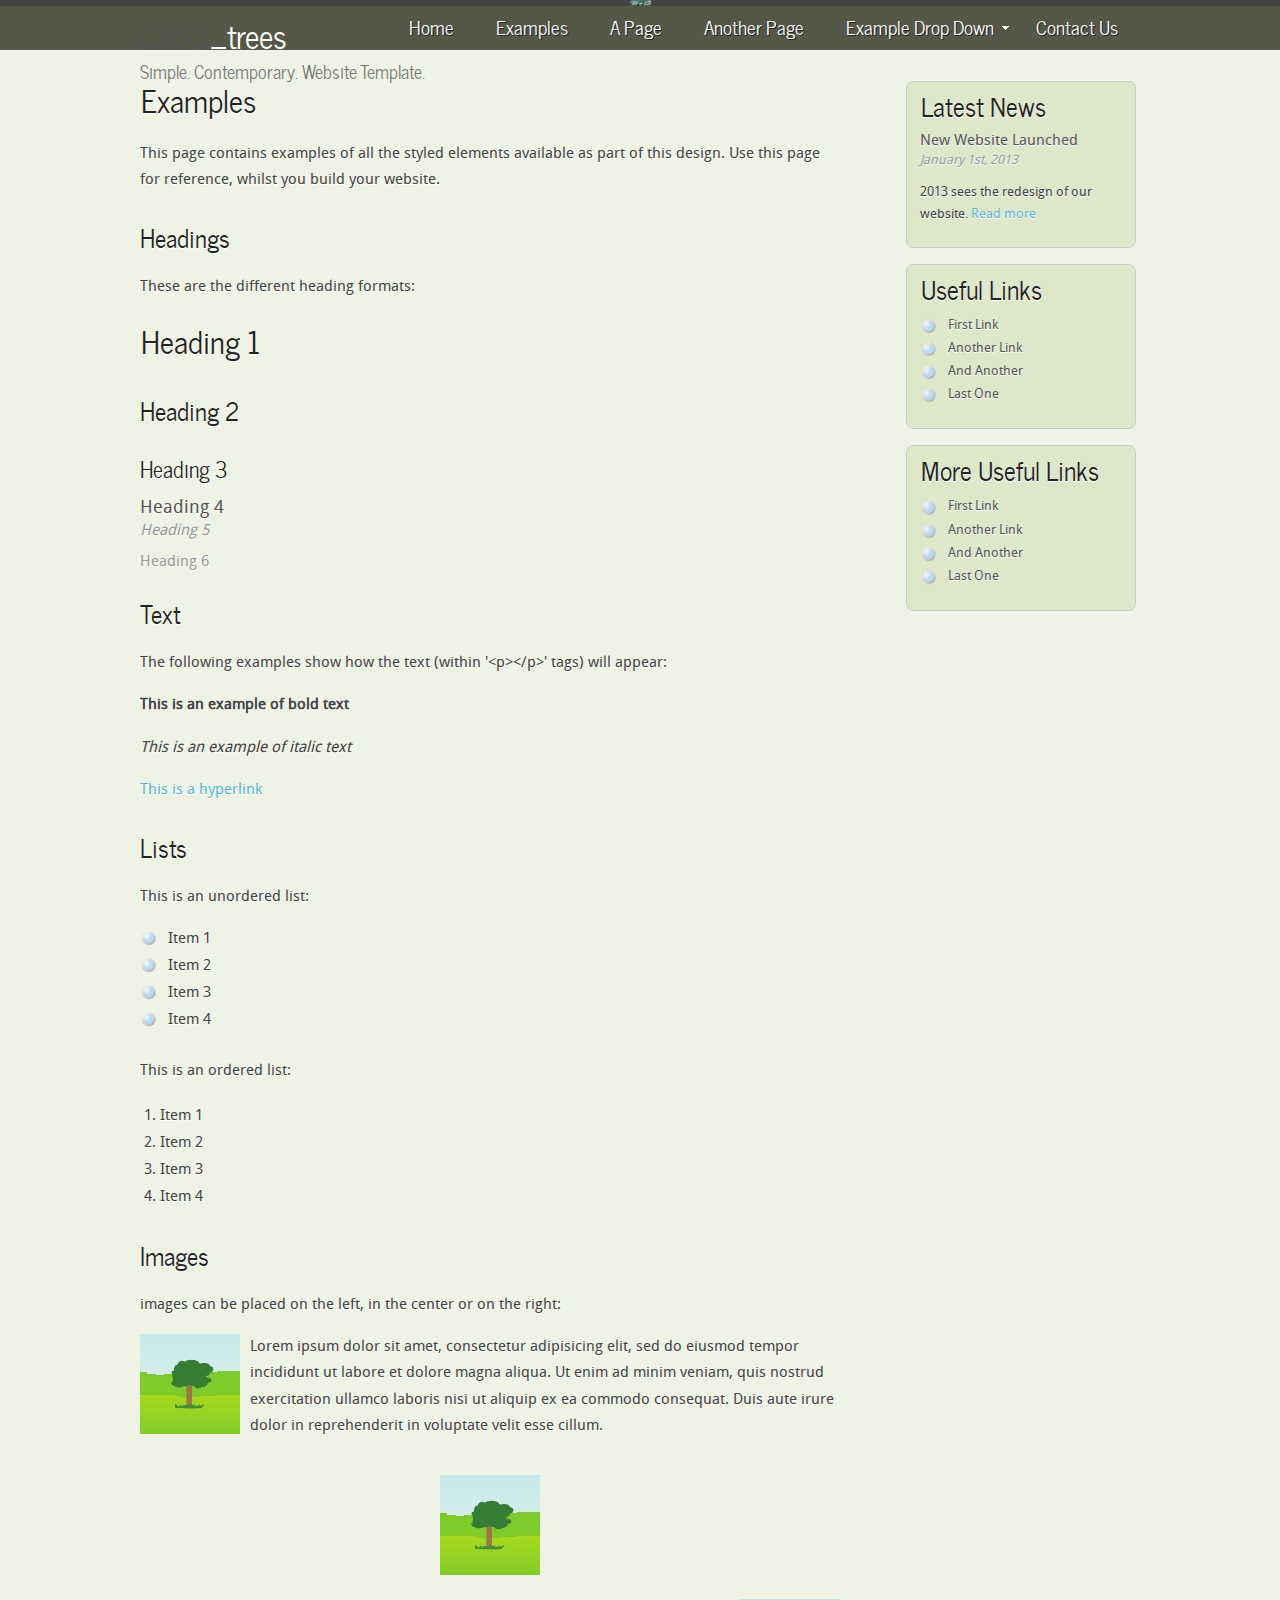
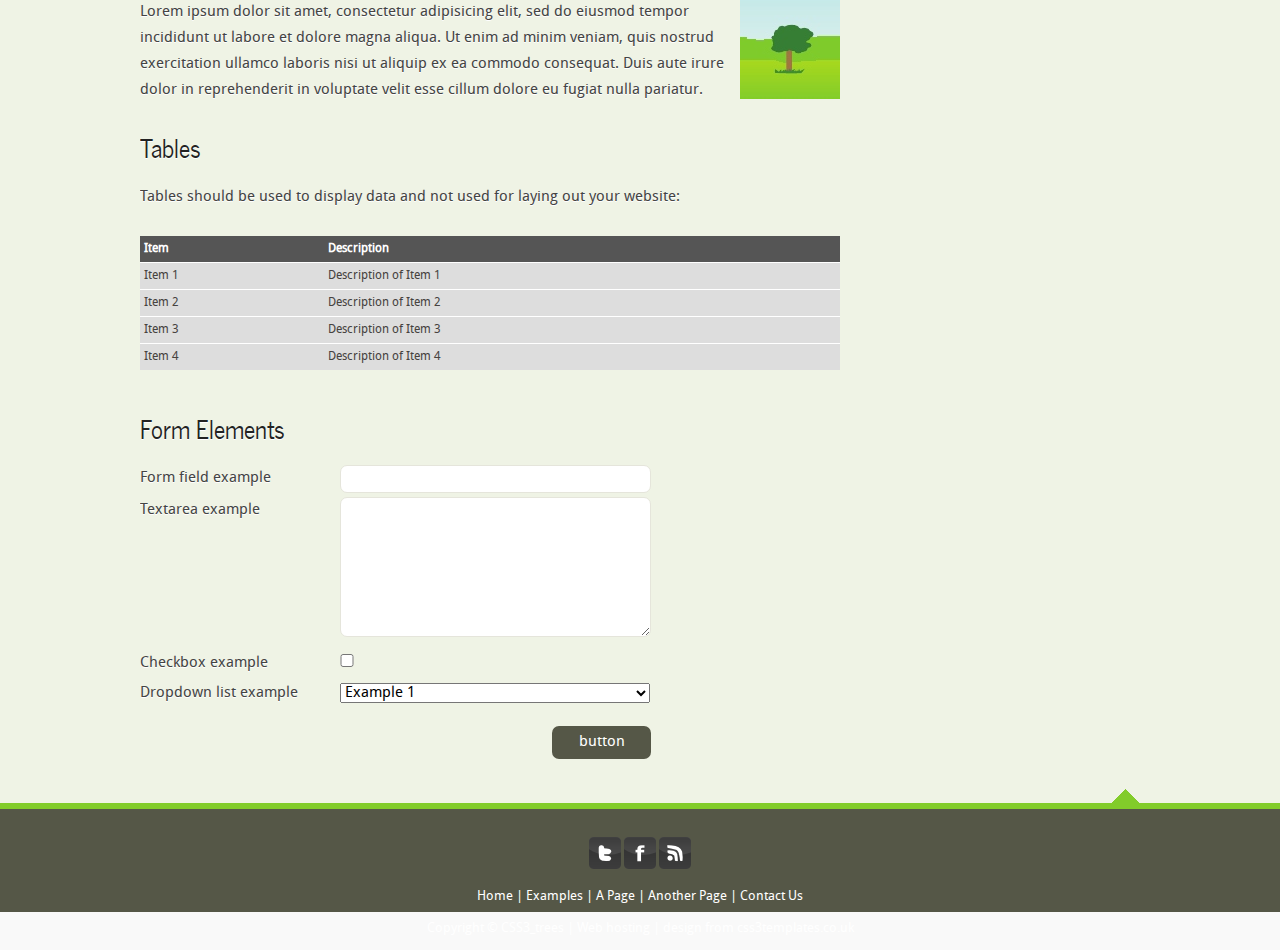
<file: examples.html>
<!DOCTYPE HTML>
<html>

<head>
  <title>CSS3_trees</title>
  <meta name="description" content="website description" />
  <meta name="keywords" content="website keywords, website keywords" />
  <meta http-equiv="content-type" content="text/html; charset=UTF-8" />
  <link rel="stylesheet" type="text/css" href="css/style.css" />
  <!-- modernizr enables HTML5 elements and feature detects -->
  <script type="text/javascript" src="js/modernizr-1.5.min.js"></script>
</head>

<body>
  <div id="main">
    <header>
      <div id="logo">
        <div id="logo_text">
          <!-- class="logo_colour", allows you to change the colour of the text -->
          <h1><a href="index.html">CCS3<span class="logo_colour">_trees</span></a></h1>
          <h2>Simple. Contemporary. Website Template.</h2>
        </div>
      </div>
      <nav>
        <div id="menu_container">
          <ul class="sf-menu" id="nav">
            <li><a href="index.html">Home</a></li>
            <li><a href="examples.html">Examples</a></li>
            <li><a href="page.html">A Page</a></li>
            <li><a href="another_page.html">Another Page</a></li>
            <li><a href="#">Example Drop Down</a>
              <ul>
                <li><a href="#">Drop Down One</a></li>
                <li><a href="#">Drop Down Two</a>
                  <ul>
                    <li><a href="#">Sub Drop Down One</a></li>
                    <li><a href="#">Sub Drop Down Two</a></li>
                    <li><a href="#">Sub Drop Down Three</a></li>
                    <li><a href="#">Sub Drop Down Four</a></li>
                    <li><a href="#">Sub Drop Down Five</a></li>
                  </ul>
                </li>
                <li><a href="#">Drop Down Three</a></li>
                <li><a href="#">Drop Down Four</a></li>
                <li><a href="#">Drop Down Five</a></li>
              </ul>
            </li>
            <li><a href="contact.php">Contact Us</a></li>
          </ul>
        </div>
      </nav>
    </header>
    <div id="site_content">
      <div id="sidebar_container">
        <div class="sidebar">
          <h3>Latest News</h3>
          <h4>New Website Launched</h4>
          <h5>January 1st, 2013</h5>
          <p>2013 sees the redesign of our website. <a href="#">Read more</a></p>
        </div>
        <div class="sidebar">
          <h3>Useful Links</h3>
          <ul>
            <li><a href="#">First Link</a></li>
            <li><a href="#">Another Link</a></li>
            <li><a href="#">And Another</a></li>
            <li><a href="#">Last One</a></li>
          </ul>
        </div>
        <div class="sidebar">
          <h3>More Useful Links</h3>
          <ul>
            <li><a href="#">First Link</a></li>
            <li><a href="#">Another Link</a></li>
            <li><a href="#">And Another</a></li>
            <li><a href="#">Last One</a></li>
          </ul>
        </div>
      </div>
      <div class="content">
        <h1>Examples</h1>
        <p>This page contains examples of all the styled elements available as part of this design. Use this page for reference, whilst you build your website.</p>
        <h2>Headings</h2>
        <p>These are the different heading formats:</p>
        <h1>Heading 1</h1>
        <h2>Heading 2</h2>
        <h3>Heading 3</h3>
        <h4>Heading 4</h4>
        <h5>Heading 5</h5>
        <h6>Heading 6</h6>
        <h2>Text</h2>
        <p>The following examples show how the text (within '&lt;p&gt;&lt;/p&gt;' tags) will appear:</p>
        <p><strong>This is an example of bold text</strong></p>
        <p><i>This is an example of italic text</i></p>
        <p><a href="#">This is a hyperlink</a></p>
        <h2>Lists</h2>
        <p>This is an unordered list:</p>
        <ul>
          <li>Item 1</li>
          <li>Item 2</li>
          <li>Item 3</li>
          <li>Item 4</li>
        </ul>
        <p>This is an ordered list:</p>
        <ol>
          <li>Item 1</li>
          <li>Item 2</li>
          <li>Item 3</li>
          <li>Item 4</li>
        </ol>
        <h2>Images</h2>
        <p>images can be placed on the left, in the center or on the right:</p>
        <span class="left"><img src="images/graphic.jpg" alt="example graphic" /></span>
        <p>
          Lorem ipsum dolor sit amet, consectetur adipisicing elit, sed do eiusmod tempor
          incididunt ut labore et dolore magna aliqua. Ut enim ad minim veniam, quis nostrud
          exercitation ullamco laboris nisi ut aliquip ex ea commodo consequat. Duis aute
          irure dolor in reprehenderit in voluptate velit esse cillum.
        </p>
        <span class="center"><img src="images/graphic.jpg" alt="example graphic" /></span>
        <span class="right"><img src="images/graphic.jpg" alt="example graphic" /></span>
        <p>
          Lorem ipsum dolor sit amet, consectetur adipisicing elit, sed do eiusmod tempor
          incididunt ut labore et dolore magna aliqua. Ut enim ad minim veniam, quis nostrud
          exercitation ullamco laboris nisi ut aliquip ex ea commodo consequat. Duis aute
          irure dolor in reprehenderit in voluptate velit esse cillum dolore eu fugiat nulla
          pariatur.
        </p>
        <h2>Tables</h2>
        <p>Tables should be used to display data and not used for laying out your website:</p>
        <table style="width:100%; border-spacing:0;">
          <tr><th>Item</th><th>Description</th></tr>
          <tr><td>Item 1</td><td>Description of Item 1</td></tr>
          <tr><td>Item 2</td><td>Description of Item 2</td></tr>
          <tr><td>Item 3</td><td>Description of Item 3</td></tr>
          <tr><td>Item 4</td><td>Description of Item 4</td></tr>
        </table>
        <h2>Form Elements</h2>
        <form action="#" method="post">
          <div class="form_settings">
            <p><span>Form field example</span><input type="text" name="name" value="" /></p>
            <p><span>Textarea example</span><textarea rows="8" cols="50" name="name"></textarea></p>
            <p><span>Checkbox example</span><input class="checkbox" type="checkbox" name="name" value="" /></p>
            <p><span>Dropdown list example</span><select id="id" name="name"><option value="1">Example 1</option><option value="2">Example 2</option></select></p>
            <p style="padding-top: 15px"><span>&nbsp;</span><input class="submit" type="submit" name="name" value="button" /></p>
          </div>
        </form>
      </div>
    </div>
    <div id="scroll">
      <a title="Scroll to the top" class="top" href="#"><img src="images/top.png" alt="top" /></a>
    </div>
    <footer>
      <p><img src="images/twitter.png" alt="twitter" />&nbsp;<img src="images/facebook.png" alt="facebook" />&nbsp;<img src="images/rss.png" alt="rss" /></p>
      <p><a href="index.html">Home</a> | <a href="examples.html">Examples</a> | <a href="page.html">A Page</a> | <a href="another_page.html">Another Page</a> | <a href="contact.php">Contact Us</a></p>
      <p>Copyright &copy; CSS3_trees | <a href="http://www.heartinternet.co.uk/web-hosting/">Web hosting</a> | <a href="http://www.css3templates.co.uk">design from css3templates.co.uk</a></p>
    </footer>
  </div>
  <!-- javascript at the bottom for fast page loading -->
  <script type="text/javascript" src="js/jquery.js"></script>
  <script type="text/javascript" src="js/jquery.easing-sooper.js"></script>
  <script type="text/javascript" src="js/jquery.sooperfish.js"></script>
  <script type="text/javascript">
    $(document).ready(function() {
      $('ul.sf-menu').sooperfish();
      $('.top').click(function() {$('html, body').animate({scrollTop:0}, 'fast'); return false;});
    });
  </script>
</body>
</html>
</file>
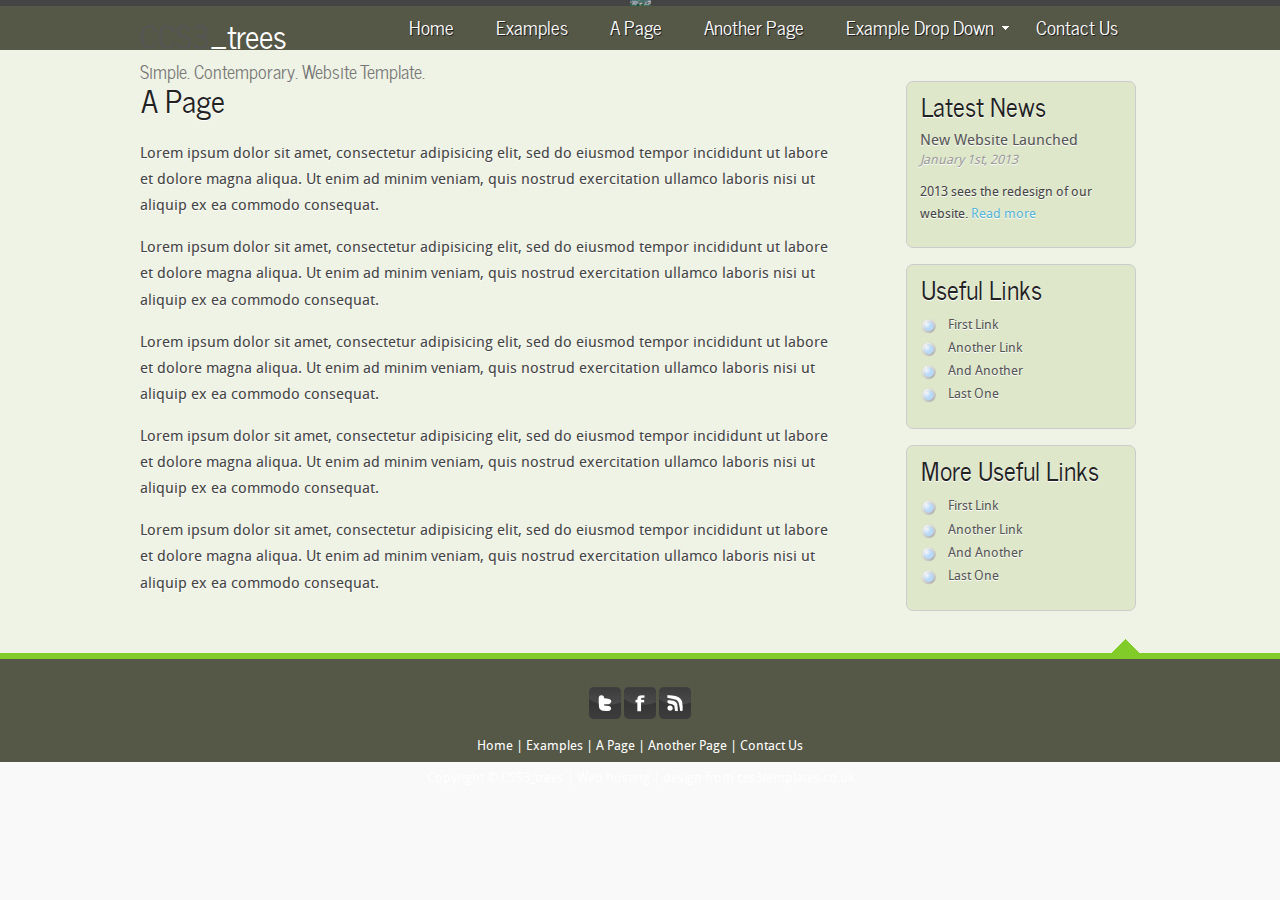
<file: page.html>
<!DOCTYPE HTML>
<html>

<head>
  <title>CSS3_trees</title>
  <meta name="description" content="website description" />
  <meta name="keywords" content="website keywords, website keywords" />
  <meta http-equiv="content-type" content="text/html; charset=UTF-8" />
  <link rel="stylesheet" type="text/css" href="css/style.css" />
  <!-- modernizr enables HTML5 elements and feature detects -->
  <script type="text/javascript" src="js/modernizr-1.5.min.js"></script>
</head>

<body>
  <div id="main">
    <header>
      <div id="logo">
        <div id="logo_text">
          <!-- class="logo_colour", allows you to change the colour of the text -->
          <h1><a href="index.html">CCS3<span class="logo_colour">_trees</span></a></h1>
          <h2>Simple. Contemporary. Website Template.</h2>
        </div>
      </div>
      <nav>
        <div id="menu_container">
          <ul class="sf-menu" id="nav">
            <li><a href="index.html">Home</a></li>
            <li><a href="examples.html">Examples</a></li>
            <li><a href="page.html">A Page</a></li>
            <li><a href="another_page.html">Another Page</a></li>
            <li><a href="#">Example Drop Down</a>
              <ul>
                <li><a href="#">Drop Down One</a></li>
                <li><a href="#">Drop Down Two</a>
                  <ul>
                    <li><a href="#">Sub Drop Down One</a></li>
                    <li><a href="#">Sub Drop Down Two</a></li>
                    <li><a href="#">Sub Drop Down Three</a></li>
                    <li><a href="#">Sub Drop Down Four</a></li>
                    <li><a href="#">Sub Drop Down Five</a></li>
                  </ul>
                </li>
                <li><a href="#">Drop Down Three</a></li>
                <li><a href="#">Drop Down Four</a></li>
                <li><a href="#">Drop Down Five</a></li>
              </ul>
            </li>
            <li><a href="contact.php">Contact Us</a></li>
          </ul>
        </div>
      </nav>
    </header>
    <div id="site_content">
      <div id="sidebar_container">
        <div class="sidebar">
          <h3>Latest News</h3>
          <h4>New Website Launched</h4>
          <h5>January 1st, 2013</h5>
          <p>2013 sees the redesign of our website. <a href="#">Read more</a></p>
        </div>
        <div class="sidebar">
          <h3>Useful Links</h3>
          <ul>
            <li><a href="#">First Link</a></li>
            <li><a href="#">Another Link</a></li>
            <li><a href="#">And Another</a></li>
            <li><a href="#">Last One</a></li>
          </ul>
        </div>
        <div class="sidebar">
          <h3>More Useful Links</h3>
          <ul>
            <li><a href="#">First Link</a></li>
            <li><a href="#">Another Link</a></li>
            <li><a href="#">And Another</a></li>
            <li><a href="#">Last One</a></li>
          </ul>
        </div>
      </div>
      <div class="content">
        <h1>A Page</h1>
        <p>Lorem ipsum dolor sit amet, consectetur adipisicing elit, sed do eiusmod tempor incididunt ut labore et dolore magna aliqua. Ut enim ad minim veniam, quis nostrud exercitation ullamco laboris nisi ut aliquip ex ea commodo consequat.</p>
        <p>Lorem ipsum dolor sit amet, consectetur adipisicing elit, sed do eiusmod tempor incididunt ut labore et dolore magna aliqua. Ut enim ad minim veniam, quis nostrud exercitation ullamco laboris nisi ut aliquip ex ea commodo consequat.</p>
        <p>Lorem ipsum dolor sit amet, consectetur adipisicing elit, sed do eiusmod tempor incididunt ut labore et dolore magna aliqua. Ut enim ad minim veniam, quis nostrud exercitation ullamco laboris nisi ut aliquip ex ea commodo consequat.</p>
        <p>Lorem ipsum dolor sit amet, consectetur adipisicing elit, sed do eiusmod tempor incididunt ut labore et dolore magna aliqua. Ut enim ad minim veniam, quis nostrud exercitation ullamco laboris nisi ut aliquip ex ea commodo consequat.</p>
        <p>Lorem ipsum dolor sit amet, consectetur adipisicing elit, sed do eiusmod tempor incididunt ut labore et dolore magna aliqua. Ut enim ad minim veniam, quis nostrud exercitation ullamco laboris nisi ut aliquip ex ea commodo consequat.</p>
      </div>
    </div>
    <div id="scroll">
      <a title="Scroll to the top" class="top" href="#"><img src="images/top.png" alt="top" /></a>
    </div>
    <footer>
      <p><img src="images/twitter.png" alt="twitter" />&nbsp;<img src="images/facebook.png" alt="facebook" />&nbsp;<img src="images/rss.png" alt="rss" /></p>
      <p><a href="index.html">Home</a> | <a href="examples.html">Examples</a> | <a href="page.html">A Page</a> | <a href="another_page.html">Another Page</a> | <a href="contact.php">Contact Us</a></p>
      <p>Copyright &copy; CSS3_trees | <a href="http://www.heartinternet.co.uk/web-hosting/">Web hosting</a> | <a href="http://www.css3templates.co.uk">design from css3templates.co.uk</a></p>
    </footer>
  </div>
  <!-- javascript at the bottom for fast page loading -->
  <script type="text/javascript" src="js/jquery.js"></script>
  <script type="text/javascript" src="js/jquery.easing-sooper.js"></script>
  <script type="text/javascript" src="js/jquery.sooperfish.js"></script>
  <script type="text/javascript">
    $(document).ready(function() {
      $('ul.sf-menu').sooperfish();
      $('.top').click(function() {$('html, body').animate({scrollTop:0}, 'fast'); return false;});
    });
  </script>
</body>
</html>
</file>
<file: css/style.css>
@font-face { 
  font-family: Droid Sans; 
    src: url('../fonts/DroidSans-webfont.eot'); 
    src: local("Droid Sans"), url('../fonts/DroidSans-webfont.woff'); 
} 

@font-face { 
  font-family: News Cycle; 
    src: url('../fonts/NewsCycle-Regular.eot'); 
    src: local("News Cycle"), url('../fonts/NewsCycle-Regular.ttf'); 
} 

html { 
  height: 100%;
}

* { 
  margin: 0;
  padding: 0;
}

/* tell the browser to render HTML 5 elements as block */
article, aside, figure, footer, header, hgroup, nav, section { 
  display:block;
}

body { 
  font: normal .80em 'Droid Sans', arial, sans-serif;
  background: #F9F9F9;
  color: #444;
}

p { 
  padding: 0 0 16px 0;
  line-height: 1.7em;
}

img { 
  border: 0;
}

h1, h2, h3, h4, h5, h6 { 
  color: #362C20;
  letter-spacing: 0em;
  padding: 0 0 5px 0;
}

h1, h2, h3 { 
  font: normal 140% 'News Cycle', arial;
  margin: 0 0 15px 0;
  padding: 15px 0 5px 0;
  color: #222;
}

h2 { 
  font-size: 160%;
  padding: 9px 0 5px 0;
}

h3 { 
  font-size: 140%;
  padding: 5px 0 0 0;
}

h4, h6 { 
  color: #555;
  padding: 0 0 5px 0;
  font: normal 120% 'Droid Sans', arial, sans-serif;
}

h5, h6 { 
  color: #999;
  font: italic 100% 'Droid Sans', arial;
  padding: 0 0 15px 0;
}

h6 { 
  font: normal 100% 'Droid Sans', arial;
}

a, a:hover { 
  outline: none;
  text-decoration: none;
  color: #58B5D6;
}

a:hover { 
  text-decoration: underline;
}

blockquote { 
  margin: 20px 0; 
  padding: 10px 20px 0 20px;
  border: 1px solid #E5E5DB;
  background: #FFF;
}

ul { 
  margin: 2px 0 22px 17px;
}

ul li { 
  list-style-type: circle;
  margin: 0 0 6px 0; 
  padding: 0 0 4px 5px;
  line-height: 1.5em;
}

ol { 
  margin: 8px 0 22px 20px;
}

ol li { 
  margin: 0 0 11px 0;
}

.left { 
  float: left;
  width: auto;
  margin-right: 10px;
}

.right { 
  float: right; 
  width: auto;
  margin-left: 10px;
}

.center { 
  display: block;
  text-align: center;
  margin: 20px auto;
}

#main, #container, #logo, #site_content, footer { 
  margin-left: auto; 
  margin-right: auto;
}

#main {
  background: #EFF3E5;
}


header { 
    background: #444 url(../images/mit_cambridge2.jpg);
  background-repeat:no-repeat;
  background-size:auto 100%;
  background-position: center;
  height: 10px;
}

#logo { 
  width: 1000px;
  height: 10px;
  background: transparent;
  color: #888;
  padding: 0 0 20px 0;  
}

#logo #logo_text { 
  width: 330px;
  left: 0;
  padding: 10px 20px 20px 0;
}

#logo h1, #logo h2 { 
  font: normal 250% 'News Cycle', arial, sans-serif;
  border-bottom: 0;
  text-transform: none;
  margin: 0;
}

#logo_text h1, #logo_text h1 a, #logo_text h1 a:hover { 
  padding: 0;
  color: #555;
  text-decoration: none;
}

#logo_text h1 a .logo_colour { 
    #  color: #09D4FF;
    color: #FFFFFF;
}

#logo_text a:hover .logo_colour { 
  color: #FFF;
}

#logo_text h2 { 
  font-size: 140%;
  padding: 0 0 0 0;
  color: #777;
}

nav { 
  height: 44px;
  margin: -24px auto 0 auto;
  color: #fef4e9;
  background: #555747;
} 

#menu_container { 
  width: 1000px;
  margin: 0 auto 0 auto;
}

#site_content { 
  width: 1000px;
  overflow: hidden;
  margin: 0px auto 0 auto;
  padding: 15px 0 25px 0;
  text-shadow: 0 1px #FFF;
} 

#sidebar_container { 
  float: right;
  width: 234px;
  margin-top: 20px;
}

.sidebar { 
  width: 200px;
  margin: 0 0 16px 0;
  background: #DFE7CB; /* Show a solid color for older browsers */
  border: 1px solid #CCC;
  border-radius: 7px 7px 7px 7px;
  -moz-border-radius: 7px 7px 7px 7px;
  -webkit-border: 7px 7px 7px 7px;
  padding: 0 15px 5px 13px;
}
  
.sidebar h3, .content h1 { 
  padding: 0 15px 20px 0;
  font: 200% 'News Cycle', arial, sans-serif;
  text-shadow:  #FFF 0 1px;
  margin: 0 1px;
}

.sidebar h3 { 
  padding: 4px 15px 9px 0;
  font: 200% 'News Cycle', arial, sans-serif;
}

.sidebar ul { 
  margin: 0 0 15px 0;
} 

.sidebar li a, .sidebar li a:hover { 
  color: #555;
  text-decoration: none;
} 

.sidebar li a:hover { 
  text-decoration: underline;
} 

.sidebar_item, .content_item { 
  padding: 15px 0;
}

.content { 
  text-align: left;
  width: 700px;
  margin: 0 0 15px 0;
  float: left;
  font-size: 120%;
  padding: 14px 0 0 0;
}
  
.content ul { 
  margin: 2px 0 22px 0px;
}

.content ul li, .sidebar ul li { 
  list-style-type: none;
  background: url(../images/bullet.png) no-repeat;
  margin: 0 0 0 0; 
  padding: 0 0 4px 28px;
  line-height: 1.5em;
}

footer { 
  font: 100% 'Droid Sans', arial, sans-serif;
  height: 70px;
  padding: 28px 0 5px 0;
  text-align: center; 
  background: #555747;
  color: #FFF;
  margin: 0;
  border-top: 6px solid #82CC2A;
}

footer p { 
  line-height: 1.7em;
  padding: 0 0 10px 0;
}

footer a { 
  color: #FFF;
  text-decoration: none;
}

footer a:hover { 
  color: #FFF;
  text-decoration: underline;
}

.form_settings { 
  margin: 15px 0 0 0;
}

.form_settings p { 
  padding: 0 0 4px 0;
}

.form_settings span { 
  float: left; 
  width: 200px; 
  text-align: left;
}
  
.form_settings input, .form_settings textarea { 
  padding: 5px; 
  width: 299px; 
  font: 100% 'Droid Sans', arial; 
  border: 1px solid #E5E5DB; 
  background: #FFF; 
  color: #47433F;
  border-radius: 7px 7px 7px 7px;
  -moz-border-radius: 7px 7px 7px 7px;
  -webkit-border: 7px 7px 7px 7px;  
}
  
.form_settings .submit { 
  font: 100% 'Droid Sans', arial; 
  border: 0; 
  width: 99px; 
  margin: 0 0 0 212px; 
  height: 33px;
  padding: 2px 0 3px 0;
  cursor: pointer; 
  background: #555747; 
  color: #FFF;
  border-radius: 7px 7px 7px 7px;
  -moz-border-radius: 7px 7px 7px 7px;
  -webkit-border: 7px 7px 7px 7px;  
}

.form_settings textarea, .form_settings select { 
  font: 100% 'Droid Sans', arial; 
  width: 299px;
}

.form_settings select { 
  width: 310px;
}

.form_settings .checkbox { 
  margin: 4px 0; 
  padding: 0; 
  width: 14px;
  border: 0;
  background: none;
}

.separator { 
  width: 100%;
  height: 0;
  border-top: 1px solid #D9D5CF;
  border-bottom: 1px solid #FFF;
  margin: 0 0 20px 0;
}
  
table { 
  margin: 10px 0 30px 0;
}

table tr th, table tr td { 
  background: #555;
  color: #FFF;
  padding: 7px 4px;
  text-align: left;
  text-shadow: none;
  font-size:80%;
}
  
table tr td { 
  background: #DDD;
  color: #47433F;
  border-top: 1px solid #FFF;
}

/* scroll to top */
#scroll { 
  position: relative; 
  width: 1000px;
  margin: 0 auto;
  bottom: 15px; 
  right: 0;
  background: red;
  padding: 0;
}
  
#scroll a { 
  float: right;
  margin: 0 0 0 0; 
  padding: 0 0 0 0;
}
  
#scroll a img { 
  float: right;
  padding: 0 0 0 0;
  margin: 0;
}





/**
Stylesheet for SooperFish by www.SooperThemes.com
Author: Jurriaan Roelofs
**/

/* Configuration of menu width */
html body ul.sf-menu ul,html body ul.sf-menu ul li { 
  width: 220px;
}

html body ul.sf-menu ul ul { 
  margin: 0 0 0 220px;
}

/* Framework for proper showing/hiding/positioning */
ul.sf-menu,ul.sf-menu * { 
  margin: 0;
  padding: 0;
}

ul.sf-menu { 
  display: block;
  position: relative;
}
  
ul.sf-menu li { 
  display: block;
  list-style: none;
  float: left;
  position: relative;
}
  
ul.sf-menu li:hover { 
  visibility: inherit; /* fixes IE7 'sticky bug' */ 
}

ul.sf-menu a { 
  display: block;
  position: relative;
}
  
ul.sf-menu ul { 
  position: absolute;
  left: 0;
  width: 150px; 
  top: 50;
  left: -999999px;
}
  
ul.sf-menu ul a { 
  zoom: 1; /* IE6/7 fix */ 
}

ul.sf-menu ul li { 
  float: left; /* Must always be floated otherwise there will be a rogue 1px margin-bottom in IE6/7 */
  width: 150px;
}
  
ul.sf-menu ul ul { 
  top: 0;
  margin: 0 0 0 100px;
}

ul.sf-menu li:hover ul,ul.sf-menu li:focus ul,ul.sf-menu li.sf-hover ul, 
ul.sf-menu ul li:hover ul,ul.sf-menu ul li:focus ul,ul.sf-menu ul li.sf-hover ul,
ul.sf-menu ul ul li:hover ul,ul.sf-menu ul ul li:focus ul,ul.sf-menu ul ul li.sf-hover ul,
ul.sf-menu ul ul ul li:hover ul,ul.sf-menu ul ul ul li:focus ul,ul.sf-menu ul ul ul li.sf-hover ul { 
  left: auto;
}
  
ul.sf-menu li:hover ul ul,ul.sf-menu li:focus ul ul,ul.sf-menu li.sf-hover ul ul,
ul.sf-menu ul li:hover ul ul,ul.sf-menu ul li:focus ul ul,ul.sf-menu ul li.sf-hover ul ul,
ul.sf-menu ul ul li:hover ul ul,ul.sf-menu ul ul li:focus ul ul,ul.sf-menu ul ul li.sf-hover ul ul,
ul.sf-menu ul ul ul li:hover ul ul,ul.sf-menu ul ul ul li:focus ul ul,ul.sf-menu ul ul ul li.sf-hover ul ul { 
  left: -999999px;
}

/* autoArrows CSS */
span.sf-arrow { 
  width: 7px;
  height: 7px;
  position: absolute;
  top: 20px;
  right: 5px;
  display: block;
  background: url(../images/arrows-white.png) no-repeat 0 0;
  overflow: hidden; /* making sure IE6 doesn't overflow and expand the box */
  font-size: 1px;
}

ul ul span.sf-arrow { 
  right: 10;
  top: 20px;
  background-position: 0 100%;
}

/* Theming the menu */
ul#nav { 
  float: right;
}

ul#nav ul { 
  background: #555747;
  margin-top: 5px;
  padding-bottom: 15px;
}

ul#nav li a { 
  padding:5px 20px 6px 20px;
  font: 150% 'News Cycle', arial, sans-serif;
  text-shadow: 1px 1px #222;
  text-decoration: none;
  color:#FFF;
  margin-right: 2px;
}

ul#nav li a:hover,ul#nav li a:focus { 
  color: #FFF;
  text-decoration: underline;
}
</file>
